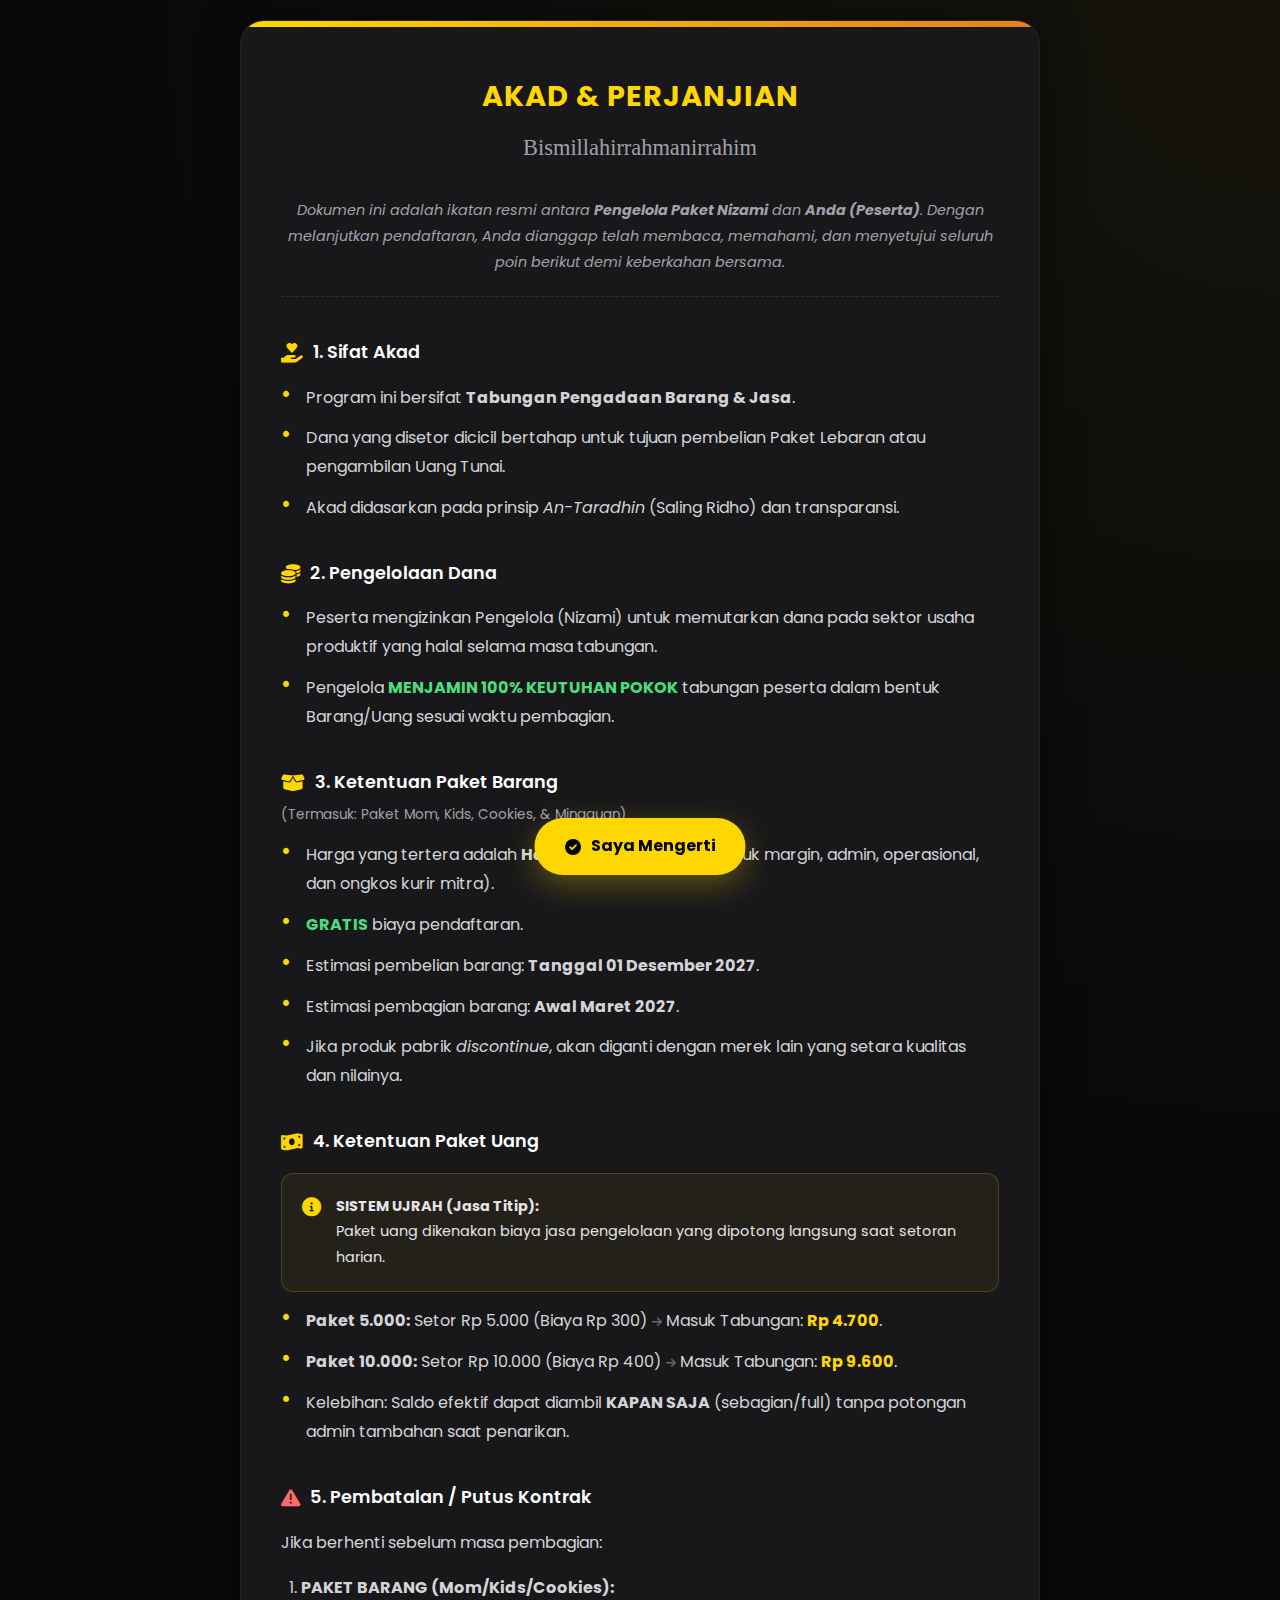
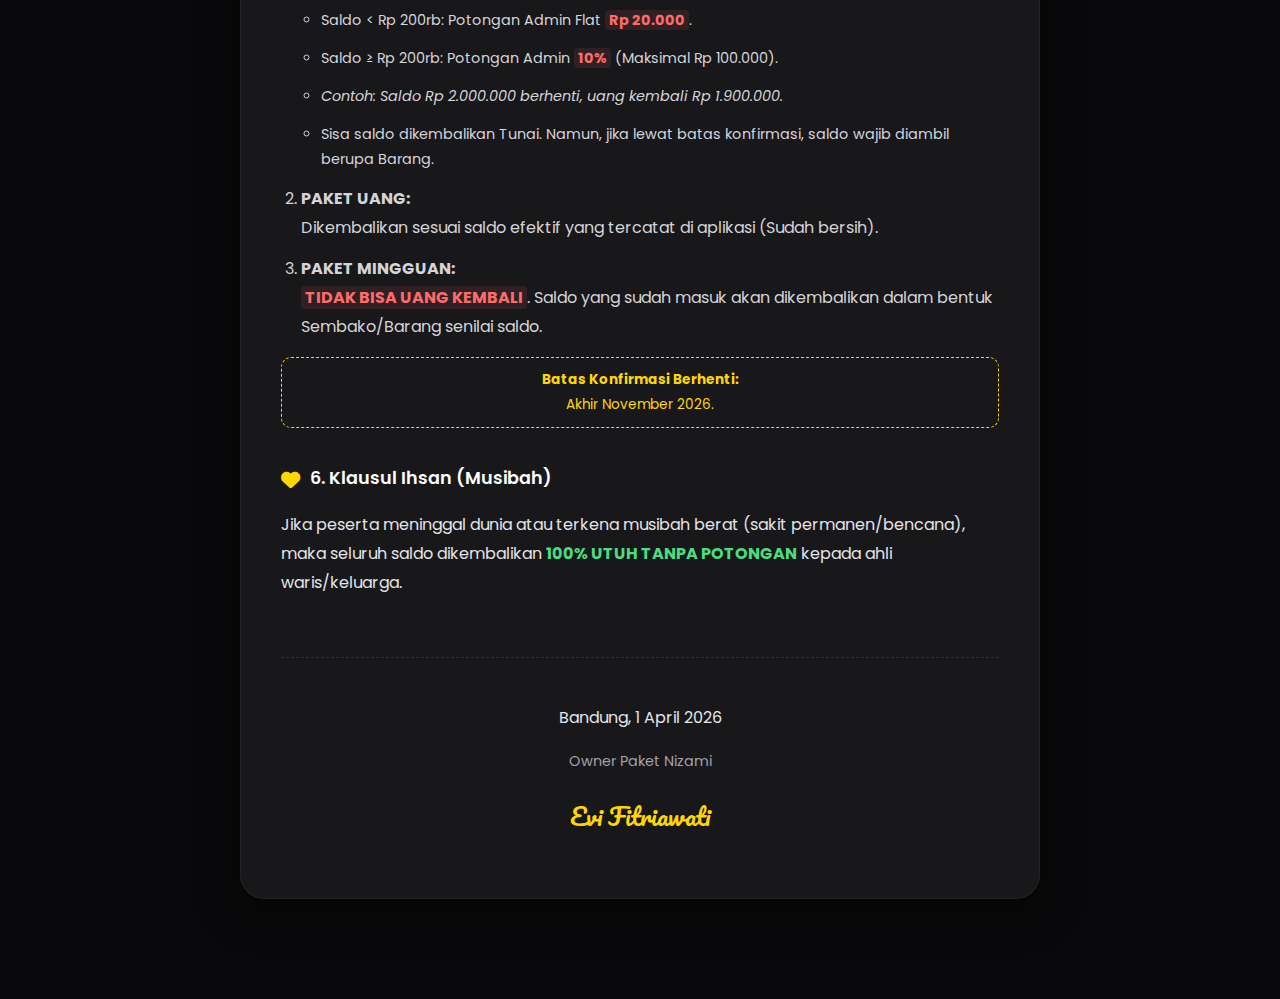
<file: PAKET NIZAMI VERSI AI/akad.html>
<!DOCTYPE html>
<html lang="id">
<head>
    <meta charset="UTF-8">
    <meta name="viewport" content="width=device-width, initial-scale=1.0">
    <title>Akad Resmi - NIZAMI 2026</title>
    <link href="https://fonts.googleapis.com/css2?family=Poppins:wght@300;400;500;600;700&family=Pacifico&display=swap" rel="stylesheet">
    <link rel="stylesheet" href="https://cdnjs.cloudflare.com/ajax/libs/font-awesome/6.0.0/css/all.min.css" />
    <style>
        /* === VARIABLES (SAMA DENGAN INDEX) === */
        :root {
            --primary: #ffd700;
            --primary-dim: #b39700;
            --accent: #4ade80;
            --danger: #ff6b6b;
            --bg-dark: #09090b;
            --bg-card: #18181b;
            --text-main: #e4e4e7;
            --text-muted: #a1a1aa;
            --radius-xl: 24px;
            --radius-md: 12px;
        }

        /* === GLOBAL RESET === */
        * { box-sizing: border-box; -webkit-tap-highlight-color: transparent; }
        
        body {
            background-color: var(--bg-dark);
            color: var(--text-main);
            font-family: 'Poppins', sans-serif;
            line-height: 1.8; /* Jarak antar baris lebih lega */
            margin: 0;
            padding: 20px;
            background-image: radial-gradient(circle at top right, rgba(255, 215, 0, 0.05), transparent 40%);
            padding-bottom: 100px; /* Space untuk tombol kembali */
        }

        /* === CONTAINER KARTU === */
        .akad-container {
            background: var(--bg-card);
            max-width: 800px;
            margin: 0 auto;
            padding: 40px;
            border-radius: var(--radius-xl);
            border: 1px solid rgba(255,255,255,0.05);
            box-shadow: 0 10px 40px rgba(0,0,0,0.5);
            position: relative;
            overflow: hidden;
        }

        /* Hiasan Atas (Garis Emas) */
        .akad-container::before {
            content: ''; position: absolute; top: 0; left: 0; width: 100%; height: 6px;
            background: linear-gradient(90deg, var(--primary), #e67e22);
        }

        /* === TYPOGRAPHY === */
        h1 {
            text-align: center;
            color: var(--primary);
            margin: 10px 0 5px 0;
            font-size: 1.8rem;
            letter-spacing: 1px;
            text-transform: uppercase;
        }
        
        .bismillah {
            text-align: center;
            font-size: 1.4rem;
            margin-bottom: 30px;
            font-family: 'Amiri', serif; /* Font arab style jika ada, fallback serif */
            color: var(--text-muted);
            font-weight: 300;
        }

        .intro-text {
            text-align: center; 
            font-style: italic; 
            color: var(--text-muted);
            margin-bottom: 40px;
            font-size: 0.9rem;
            border-bottom: 1px dashed rgba(255,255,255,0.1);
            padding-bottom: 20px;
        }

        /* === SECTIONS === */
        h3 {
            display: flex; align-items: center; gap: 10px;
            color: #fff;
            margin-top: 35px;
            margin-bottom: 15px;
            font-size: 1.1rem;
            font-weight: 600;
        }
        h3 i { color: var(--primary); font-size: 1.2rem; }

        ul, ol { padding-left: 20px; margin-top: 0; }
        li { margin-bottom: 12px; color: #d4d4d8; }

        /* Custom Bullet untuk UL */
        ul.custom-list { list-style: none; padding-left: 0; }
        ul.custom-list li {
            position: relative; padding-left: 25px;
        }
        ul.custom-list li::before {
            content: '•'; color: var(--primary); 
            font-size: 1.5rem; line-height: 1;
            position: absolute; left: 0; top: -2px;
        }

        /* === HIGHLIGHTS & BOXES === */
        .highlight-red { color: var(--danger); font-weight: 700; background: rgba(255, 107, 107, 0.1); padding: 0 4px; border-radius: 4px; }
        .highlight-gold { color: var(--primary); font-weight: 700; }
        .highlight-green { color: var(--accent); font-weight: 700; }

        .note-box {
            background: rgba(255, 215, 0, 0.05); /* Emas transparan */
            border: 1px solid rgba(255, 215, 0, 0.2);
            padding: 20px;
            border-radius: var(--radius-md);
            font-size: 0.9rem;
            margin: 15px 0;
            display: flex; gap: 15px; align-items: flex-start;
        }
        .note-box i { color: var(--primary); font-size: 1.2rem; margin-top: 3px; }

        /* === BUTTON KEMBALI (FIXED BOTTOM) === */
        .btn-back-container {
            position: fixed; bottom: 25px; left: 50%; transform: translateX(-50%);
            z-index: 100;
        }
        .btn-back {
            background: var(--primary);
            color: #000;
            padding: 14px 30px;
            border-radius: 50px;
            text-decoration: none;
            box-shadow: 0 10px 30px rgba(255, 215, 0, 0.3);
            font-weight: 700;
            display: flex; align-items: center; gap: 10px;
            transition: transform 0.2s;
        }
        .btn-back:active { transform: scale(0.95); }

        /* === TANDA TANGAN === */
        .signature-box {
            text-align: center; margin-top: 60px; margin-bottom: 20px;
            padding-top: 30px; border-top: 1px dashed rgba(255,255,255,0.1);
        }
        .sign-name { 
            font-family: 'Pacifico', cursive; 
            font-size: 1.5rem; 
            color: var(--primary); 
            margin-top: 20px;
        }

        /* Mobile Adjustments */
        @media (max-width: 600px) {
            .akad-container { padding: 25px 20px; }
            h1 { font-size: 1.5rem; }
            .bismillah { font-size: 1.2rem; }
            body { padding: 15px; padding-bottom: 90px; }
        }
    </style>
</head>
<body>

    <div class="akad-container">
        <h1>Akad & Perjanjian</h1>
        <div class="bismillah">Bismillahirrahmanirrahim</div>
        
        <p class="intro-text">
            Dokumen ini adalah ikatan resmi antara <strong>Pengelola Paket Nizami</strong> dan <strong>Anda (Peserta)</strong>. 
            Dengan melanjutkan pendaftaran, Anda dianggap telah membaca, memahami, dan menyetujui seluruh poin berikut demi keberkahan bersama.
        </p>

        <h3><i class="fas fa-hand-holding-heart"></i> 1. Sifat Akad</h3>
        <ul class="custom-list">
            <li>Program ini bersifat <strong>Tabungan Pengadaan Barang & Jasa</strong>.</li>
            <li>Dana yang disetor dicicil bertahap untuk tujuan pembelian Paket Lebaran atau pengambilan Uang Tunai.</li>
            <li>Akad didasarkan pada prinsip <em>An-Taradhin</em> (Saling Ridho) dan transparansi.</li>
        </ul>

        <h3><i class="fas fa-coins"></i> 2. Pengelolaan Dana</h3>
        <ul class="custom-list">
            <li>Peserta mengizinkan Pengelola (Nizami) untuk memutarkan dana pada sektor usaha produktif yang halal selama masa tabungan.</li>
            <li>Pengelola <span class="highlight-green">MENJAMIN 100% KEUTUHAN POKOK</span> tabungan peserta dalam bentuk Barang/Uang sesuai waktu pembagian.</li>
        </ul>

        <h3><i class="fas fa-box-open"></i> 3. Ketentuan Paket Barang</h3>
        <p style="font-size: 0.85rem; color: var(--text-muted); margin-top:-10px;">(Termasuk: Paket Mom, Kids, Cookies, & Mingguan)</p>
        <ul class="custom-list">
            <li>Harga yang tertera adalah <strong>Harga Final</strong> (Sudah termasuk margin, admin, operasional, dan ongkos kurir mitra).</li>
            <li><span class="highlight-green">GRATIS</span> biaya pendaftaran.</li>
            <li>Estimasi pembelian barang: <strong>Tanggal 01 Desember 2027</strong>.</li>
            <li>Estimasi pembagian barang: <strong>Awal Maret 2027</strong>.</li>
            <li>Jika produk pabrik <em>discontinue</em>, akan diganti dengan merek lain yang setara kualitas dan nilainya.</li>
        </ul>

        <h3><i class="fas fa-money-bill-wave"></i> 4. Ketentuan Paket Uang</h3>
        <div class="note-box">
            <i class="fas fa-info-circle"></i> 
            <div>
                <strong>SISTEM UJRAH (Jasa Titip):</strong><br>
                Paket uang dikenakan biaya jasa pengelolaan yang dipotong langsung saat setoran harian.
            </div>
        </div>
        <ul class="custom-list">
            <li><strong>Paket 5.000:</strong> Setor Rp 5.000 (Biaya Rp 300) <i class="fas fa-arrow-right" style="font-size:0.7rem; color:#666;"></i> Masuk Tabungan: <span class="highlight-gold">Rp 4.700</span>.</li>
            <li><strong>Paket 10.000:</strong> Setor Rp 10.000 (Biaya Rp 400) <i class="fas fa-arrow-right" style="font-size:0.7rem; color:#666;"></i> Masuk Tabungan: <span class="highlight-gold">Rp 9.600</span>.</li>
            <li>Kelebihan: Saldo efektif dapat diambil <strong>KAPAN SAJA</strong> (sebagian/full) tanpa potongan admin tambahan saat penarikan.</li>
        </ul>

        <h3><i class="fas fa-exclamation-triangle" style="color:var(--danger);"></i> 5. Pembatalan / Putus Kontrak</h3>
        <p style="color:#d4d4d8;">Jika berhenti sebelum masa pembagian:</p>
        
        <ol style="color:#d4d4d8;">
            <li><strong>PAKET BARANG (Mom/Kids/Cookies):</strong>
                <ul style="margin-top:5px; font-size:0.9rem; color:var(--text-muted);">
                    <li>Saldo < Rp 200rb: Potongan Admin Flat <span class="highlight-red">Rp 20.000</span>.</li>
                    <li>Saldo ≥ Rp 200rb: Potongan Admin <span class="highlight-red">10%</span> (Maksimal Rp 100.000).</li>
                    <li><em>Contoh: Saldo Rp 2.000.000 berhenti, uang kembali Rp 1.900.000.</em></li>
                    <li>Sisa saldo dikembalikan Tunai. Namun, jika lewat batas konfirmasi, saldo wajib diambil berupa Barang.</li>
                </ul>
            </li>
            <li style="margin-top:10px;"><strong>PAKET UANG:</strong>
                <br>Dikembalikan sesuai saldo efektif yang tercatat di aplikasi (Sudah bersih).
            </li>
            <li style="margin-top:10px;"><strong>PAKET MINGGUAN:</strong>
                <br><span class="highlight-red">TIDAK BISA UANG KEMBALI</span>. Saldo yang sudah masuk akan dikembalikan dalam bentuk Sembako/Barang senilai saldo.
            </li>
        </ol>
        
        <p style="font-size:0.85rem; color:var(--primary); text-align:center; border:1px dashed var(--primary); padding:10px; border-radius:10px; margin-top:15px;">
            <strong>Batas Konfirmasi Berhenti:</strong><br>Akhir November 2026.
        </p>

        <h3><i class="fas fa-heart"></i> 6. Klausul Ihsan (Musibah)</h3>
        <p>
            Jika peserta meninggal dunia atau terkena musibah berat (sakit permanen/bencana), maka seluruh saldo dikembalikan <span class="highlight-green">100% UTUH TANPA POTONGAN</span> kepada ahli waris/keluarga.
        </p>

        <div class="signature-box">
            <p>Bandung, 1 April 2026</p>
            <p style="font-size:0.9rem; color:var(--text-muted);">Owner Paket Nizami</p>
            <div class="sign-name">Evi Fitriawati</div>
        </div>

    </div>

    <div class="btn-back-container">
        <a href="index.html" class="btn-back">
            <i class="fas fa-check-circle"></i> Saya Mengerti
        </a>
    </div>

</body>
</html>
</file>
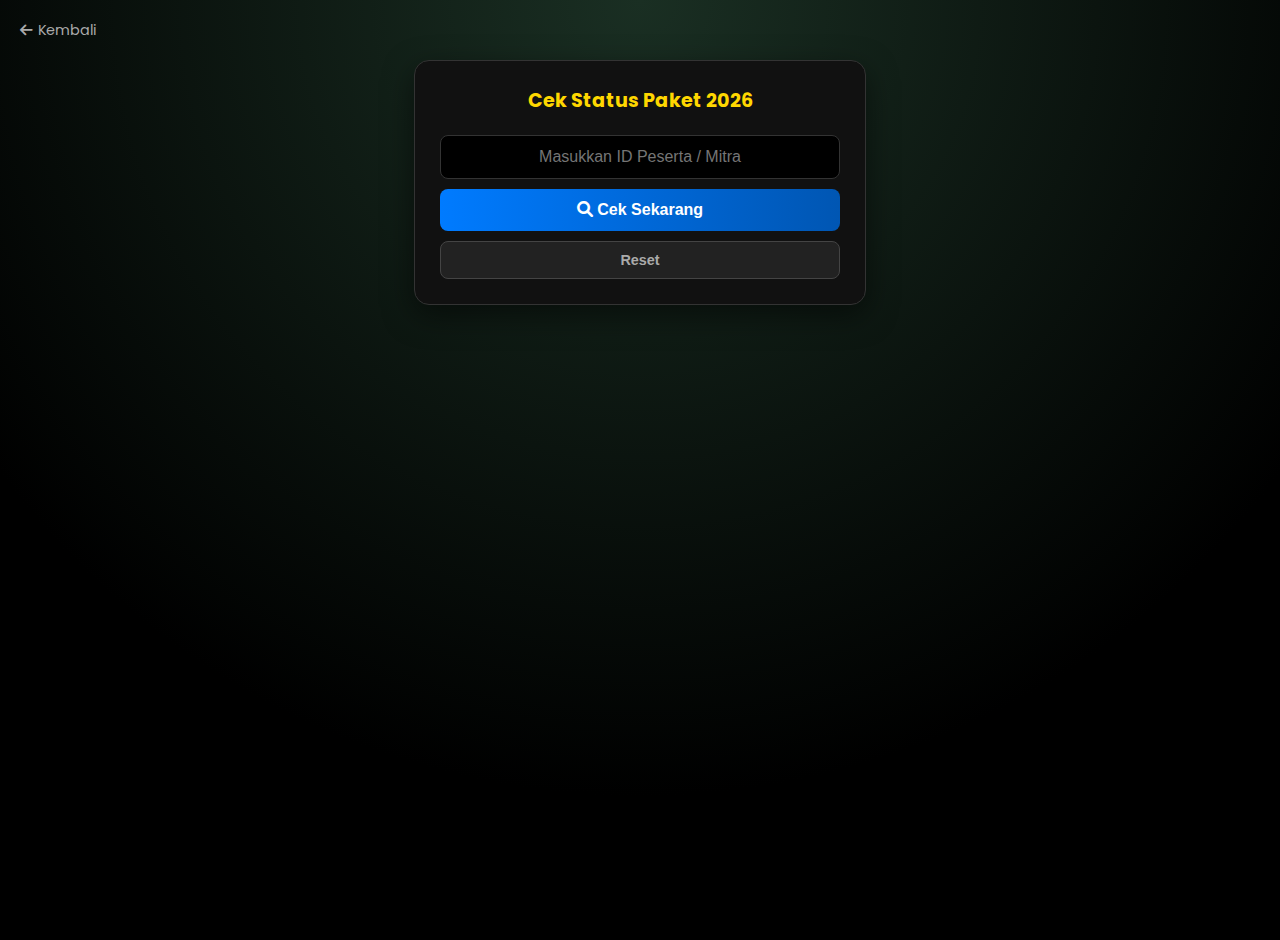
<file: PAKET NIZAMI VERSI AI/cek-status.html>
<!DOCTYPE html>
<html lang="id">
<head>
  <meta charset="UTF-8">
  <meta name="viewport" content="width=device-width, initial-scale=1.0">
  <title>Cek Status Paket - Nizami</title>
  <link href="https://fonts.googleapis.com/css2?family=Poppins:wght@300;400;600;700&display=swap" rel="stylesheet">
  <link rel="stylesheet" href="https://cdnjs.cloudflare.com/ajax/libs/font-awesome/6.0.0/css/all.min.css">
  <style>
    /* === GLOBAL STYLES === */
    body {
      background-color: #050505; color: #fff;
      font-family: 'Poppins', sans-serif;
      display: flex; flex-direction: column; align-items: center;
      min-height: 100vh; margin: 0; padding: 20px;
      background-image: radial-gradient(circle at top, #1a2f23 0%, #000 70%);
    }
    
    .back-menu { position: absolute; top: 20px; left: 20px; color: #aaa; text-decoration: none; font-size: 0.9rem; z-index: 10; display: flex; align-items: center; gap: 5px; }
    .back-menu:hover { color: #fff; }

    /* === SEARCH BOX === */
    .search-container {
      background: #111; padding: 25px; border-radius: 15px;
      width: 100%; max-width: 400px; text-align: center;
      border: 1px solid #333; box-shadow: 0 10px 30px rgba(0,0,0,0.5);
      margin-top: 40px; margin-bottom: 25px;
    }
    .search-container h2 { margin: 0 0 20px; color: #ffd700; font-size: 1.2rem; }
    
    input { width: 100%; padding: 12px; margin-bottom: 10px; border-radius: 8px; border: 1px solid #333; background: #000; color: #fff; text-align: center; font-size: 1rem; box-sizing: border-box; }
    input:focus { border-color: #007bff; outline: none; }

    .btn-search { width: 100%; padding: 12px; border-radius: 8px; border: none; font-weight: bold; cursor: pointer; background: linear-gradient(90deg, #007bff, #0056b3); color: #fff; font-size: 1rem; margin-bottom: 10px; transition: 0.2s; }
    .btn-search:hover { transform: scale(1.02); }
    
    .btn-reset { width: 100%; padding: 10px; border-radius: 8px; border: 1px solid #444; font-weight: bold; cursor: pointer; background: #222; color: #aaa; font-size: 0.9rem; transition: 0.2s; }
    .btn-reset:hover { background: #333; color: #fff; }

    /* === RESULT CARD (PESERTA SINGLE) === */
    .result-card { background: #151515; width: 100%; max-width: 400px; border-radius: 16px; padding: 25px; border: 1px solid #333; display: none; box-sizing: border-box; animation: fadeIn 0.5s; position: relative; box-shadow: 0 8px 32px rgba(0,0,0,0.3); }
    .header-info { display: flex; justify-content: space-between; align-items: center; border-bottom: 1px solid #333; padding-bottom: 15px; margin-bottom: 15px; }
    .badge-blue { background: #007bff; color: #fff; padding: 4px 10px; border-radius: 20px; font-size: 0.75rem; font-weight: bold; text-transform: uppercase; }
    .main-name { font-size: 1.5rem; font-weight: 700; text-align: center; margin: 10px 0; color: #fff; }
    .sub-info { text-align: center; color: #aaa; font-size: 0.85rem; margin-bottom: 20px; }

    /* Progress Bar Box */
    .progress-box { background: #222; border-radius: 10px; padding: 15px; margin-bottom: 20px; border: 1px solid #333; }
    .progress-labels { display: flex; justify-content: space-between; font-size: 0.8rem; color: #ccc; margin-bottom: 8px; }
    .progress-track { background: #444; height: 10px; border-radius: 10px; overflow: hidden; }
    .progress-fill { height: 100%; background: #28a745; width: 0%; transition: width 1s ease-in-out; border-radius: 10px; }
    .progress-text { text-align: right; color: #ff6b6b; font-size: 0.8rem; margin-top: 8px; font-weight: bold; }

    .btn-calendar { width: 100%; padding: 12px; background: linear-gradient(90deg, #073116, #0b5e2a); color: #fff; border: 1px solid #28a745; border-radius: 8px; font-weight: bold; cursor: pointer; display: flex; align-items: center; justify-content: center; gap: 8px; margin-top: 15px; transition: 0.2s; }
    .btn-calendar:hover { background: #0a4f1d; transform: translateY(-2px); }

    /* === RESULT CARD (MITRA LIST) === */
    .mitra-list { max-height: 500px; overflow-y: auto; margin-top: 10px; padding-right: 5px; }
    
    /* Scrollbar Custom */
    .mitra-list::-webkit-scrollbar { width: 5px; }
    .mitra-list::-webkit-scrollbar-thumb { background: #444; border-radius: 10px; }

    .mitra-item { 
      background: #222; padding: 12px; border-radius: 8px; margin-bottom: 10px; 
      border: 1px solid #333; position: relative;
    }
    
    .m-head { display: flex; justify-content: space-between; align-items: center; margin-bottom: 8px; }
    .m-name { font-weight: bold; font-size: 0.95rem; color: #fff; }
    .m-id { font-size: 0.75rem; color: #888; }
    .m-paket { font-size: 0.75rem; color: #007bff; display: block; margin-top: 2px; }

    /* Progress Mini */
    .m-prog-text { display: flex; justify-content: space-between; font-size: 0.75rem; color: #aaa; margin-bottom: 3px; }
    .m-prog-bg { width: 100%; height: 6px; background: #444; border-radius: 10px; overflow: hidden; }
    .m-prog-fill { height: 100%; background: #28a745; border-radius: 10px; }

    /* Action Buttons Mitra */
    .m-actions { display: flex; gap: 8px; margin-top: 10px; }
    .btn-mini { flex: 1; padding: 6px; border-radius: 4px; border: none; font-size: 0.75rem; font-weight: bold; cursor: pointer; display: flex; align-items: center; justify-content: center; gap: 5px; text-decoration: none; }
    .btn-cal-mini { background: #053b15; color: #4ade80; border: 1px solid #0a4f1d; }
    .btn-pay-mini { background: #0d2a4d; color: #4dabf7; border: 1px solid #0056b3; }

    /* === MODAL KALENDER === */
    .modal-overlay { display: none; position: fixed; top: 0; left: 0; width: 100%; height: 100%; background: rgba(0,0,0,0.95); z-index: 1000; justify-content: center; align-items: center; padding: 10px; box-sizing: border-box; overflow-y: auto; }
    .calendar-container { width: 100%; max-width: 400px; margin-top: 20px; }
    .cal-header-card { background: #111; border-radius: 15px; padding: 20px; text-align: center; border: 1px solid #333; margin-bottom: 20px; }
    .btn-back-cal { background: #dc3545; color: white; border: none; padding: 8px 25px; border-radius: 20px; font-size: 0.9rem; cursor: pointer; margin-top: 15px; font-weight: bold; }
    .month-card { background: #1a1a1a; border-radius: 10px; padding: 15px; margin-bottom: 15px; border: 1px solid #333; }
    .month-title { text-align: center; font-weight: bold; color: #48dbfb; margin-bottom: 10px; text-transform: uppercase; letter-spacing: 1px; font-size: 0.9rem; }
    .days-grid { display: grid; grid-template-columns: repeat(7, 1fr); gap: 5px; text-align: center; font-size: 0.8rem; }
    .day-name { color: #888; font-size: 0.7rem; margin-bottom: 5px; }
    .date-box { aspect-ratio: 1; display: flex; align-items: center; justify-content: center; background: #222; border-radius: 4px; color: #555; position: relative; font-size: 0.8rem; }
    .date-box.active { background: #28a745; color: #fff; font-weight: bold; box-shadow: 0 0 8px rgba(40, 167, 69, 0.5); border: 1px solid #28a745; }
    
    @keyframes fadeIn { from { opacity: 0; transform: translateY(10px); } to { opacity: 1; transform: translateY(0); } }
  </style>
</head>
<body>

  <a href="index.html" class="back-menu"><i class="fas fa-arrow-left"></i> Kembali</a>

  <div class="search-container">
    <h2>Cek Status Paket 2026</h2>
    <input type="text" id="inputId" placeholder="Masukkan ID Peserta / Mitra">
    <button class="btn-search" onclick="cekStatus()">
      <i class="fas fa-search"></i> Cek Sekarang
    </button>
    <button class="btn-reset" onclick="location.reload()">Reset</button>
  </div>

  <div id="viewPeserta" class="result-card">
    <div class="header-info">
      <span style="color:#aaa; font-size:0.85rem;" id="pId">#ID</span>
      <span class="badge-blue" id="pPaket">NAMA PAKET</span>
    </div>

    <div class="main-name" id="pNama">NAMA PESERTA</div>
    
    <div class="sub-info">
        Saldo Efektif: <span style="color:#ffd700; font-weight:bold;" id="pSaldo">Rp 0</span>
    </div>

    <div class="progress-box">
      <div class="progress-labels">
        <span>Terkumpul: <b id="pCount" style="color:#fff;">0</b>x</span>
        <span>Target: <b id="pTarget">0</b>x</span>
      </div>
      <div class="progress-track">
        <div class="progress-fill" id="pBar" style="width: 0%;"></div>
      </div>
      <div class="progress-text" id="pKurang">Kurang: 0 lagi</div>
    </div>

    <button class="btn-calendar" onclick="openCalendar()">
      <i class="far fa-calendar-alt"></i> Lihat Kalender Setoran
    </button>
  </div>

  <div id="viewMitra" class="result-card" style="max-width: 450px;">
    <div class="header-info">
      <span style="font-weight:bold; font-size:1.1rem; color:#ffd700;">Data Mitra</span>
      <span class="badge-blue">MITRA AKTIF</span>
    </div>
    <h3 id="mNama" style="text-align:center; margin-top:0;">Nama Mitra</h3>
    <div style="text-align:center; color:#888; font-size:0.9rem; margin-bottom:15px;">
      Total Peserta: <span id="mTotal" style="color:#fff; font-weight:bold;">0</span>
    </div>
    <div class="mitra-list" id="mList">
      </div>
  </div>

  <div id="modalKalender" class="modal-overlay">
    <div class="calendar-container">
      
      <div class="cal-header-card">
        <span class="badge-blue" id="cPaket">PAKET</span>
        <h2 id="cNama" style="margin: 10px 0; color:#fff;">NAMA</h2>
        <div style="color:#888; font-size:0.9rem;" id="cId">ID</div>
        
        <div style="display:flex; justify-content:space-around; margin-top:20px; border-top:1px solid #333; padding-top:15px;">
          <div>
            <div style="font-size:1.5rem; font-weight:bold; color:#28a745;" id="cTerbayar">0</div>
            <div style="font-size:0.7rem; color:#aaa;">Terbayar</div>
          </div>
          <div>
            <div style="font-size:1.5rem; font-weight:bold; color:#fff;" id="cTarget">0</div>
            <div style="font-size:0.7rem; color:#aaa;">Target Hari</div>
          </div>
        </div>

        <button class="btn-back-cal" onclick="closeCalendar()">
          <i class="fas fa-arrow-left"></i> Kembali
        </button>
      </div>

      <div id="calendarArea"></div>

    </div>
  </div>

  <script src="script.js"></script>
  <script>
    let currentTrxDates = []; 

    // --- 1. FITUR BARU: AUTO RUN SAAT KEMBALI ---
    window.addEventListener('load', () => {
      // Cek apakah ada ID di URL? (Misal: cek-status.html?id=MITRA-001)
      const params = new URLSearchParams(window.location.search);
      const savedId = params.get('id');

      if (savedId) {
        document.getElementById('inputId').value = savedId;
        cekStatus(false); // Jalankan pencarian tanpa update URL lagi
      }
    });

    // --- 2. FUNGSI CEK STATUS UTAMA ---
    async function cekStatus(updateUrl = true) {
      const id = document.getElementById('inputId').value.trim();
      if(!id) return alert("Masukkan ID dulu!");

      // SIMPAN ID KE URL (Agar saat di-refresh/kembali, data tidak hilang)
      if (updateUrl) {
        const newUrl = `${window.location.pathname}?id=${id}`;
        window.history.pushState({ path: newUrl }, '', newUrl);
      }

      // Reset UI
      document.getElementById('viewPeserta').style.display = 'none';
      document.getElementById('viewMitra').style.display = 'none';
      
      const btn = document.querySelector('.btn-search');
      const oldText = btn.innerHTML;
      btn.innerHTML = '<i class="fas fa-spinner fa-spin"></i> Mencari...';
      btn.disabled = true;

      // Panggil API Backend
      const data = await fetchData('cekStatusDetail', {id: id});
      
      btn.innerHTML = oldText;
      btn.disabled = false;

      if(!data || data.error) {
        alert("ID Tidak Ditemukan. Periksa kembali penulisan ID.");
        return;
      }

      if(data.type === 'MITRA') {
        renderMitra(data);
      } else {
        renderPeserta(data);
      }
    }

    // --- RENDER PESERTA SINGLE ---
    function renderPeserta(data) {
      document.getElementById('pId').innerText = '#' + data.idPeserta;
      document.getElementById('pPaket').innerText = data.jenisPaket;
      document.getElementById('pNama').innerText = data.nama;
      document.getElementById('pSaldo').innerText = formatRupiah(data.nilaiSetoran);

      currentTrxDates = data.trxDates || [];
      document.getElementById('cId').innerText = data.idPeserta;
      document.getElementById('cNama').innerText = data.nama;
      document.getElementById('cPaket').innerText = data.jenisPaket;

      const terbayar = data.setoranDilakukan || 0;
      const target = data.totalSetoran || 330; 
      const percent = Math.min(100, (terbayar / target) * 100);
      const kurang = target - terbayar;

      document.getElementById('pCount').innerText = terbayar;
      document.getElementById('pTarget').innerText = target;
      document.getElementById('pBar').style.width = percent + '%';
      
      const pKurang = document.getElementById('pKurang');
      if (kurang <= 0) {
          pKurang.innerText = "🎉 LUNAS! ALHAMDULILLAH";
          pKurang.style.color = "#4ade80";
      } else {
          pKurang.innerText = `Kurang: ${kurang}x lagi`;
          pKurang.style.color = "#ff6b6b";
      }
      
      document.getElementById('cTerbayar').innerText = terbayar;
      document.getElementById('cTarget').innerText = target;

      document.getElementById('viewPeserta').style.display = 'block';
    }

    // --- RENDER MITRA LIST ---
    function renderMitra(data) {
      document.getElementById('mNama').innerText = data.nama;
      document.getElementById('mTotal').innerText = data.data.length;
      
      const list = document.getElementById('mList');
      list.innerHTML = '';
      
      if(data.data.length === 0) {
        list.innerHTML = '<div style="text-align:center; padding:20px; color:#666;">Belum ada peserta.</div>';
      } else {
        data.data.forEach(p => {
          let persen = Math.round((p.setoranDilakukan / p.totalSetoran) * 100);
          if (persen > 100) persen = 100;
          let colorClass = p.sisaSetoran <= 0 ? '#4ade80' : '#ffd700';

          // Link Kalender
          const params = `id=${p.idPeserta}&nama=${encodeURIComponent(p.nama)}&paket=${encodeURIComponent(p.jenisPaket)}&jumlah=${p.setoranDilakukan}`;
          const linkKalender = `kalender.html?${params}`;
          
          // Link Setoran WA Admin
          const pesanSetor = `Halo Admin, saya mau setor untuk peserta: ${p.nama} (${p.idPeserta})`;
          const linkSetor = `https://wa.me/628122261036?text=${encodeURIComponent(pesanSetor)}`;

          list.innerHTML += `
            <div class="mitra-item">
              <div class="m-head">
                <div>
                    <div class="m-name">${p.nama}</div>
                    <span class="m-id">#${p.idPeserta}</span>
                    <span class="m-paket">${p.jenisPaket}</span>
                </div>
              </div>
              
              <div class="m-prog-text">
                 <span>${p.setoranDilakukan} / ${p.totalSetoran}</span>
                 <span style="color:${colorClass}">${p.sisaSetoran <= 0 ? 'LUNAS' : p.sisaSetoran + ' lagi'}</span>
              </div>
              <div class="m-prog-bg">
                 <div class="m-prog-fill" style="width:${persen}%; background:${colorClass}"></div>
              </div>

              <div class="m-actions">
                 <a href="${linkKalender}" class="btn-mini btn-cal-mini">
                    <i class="far fa-calendar-alt"></i> Kalender
                 </a>
                 <a href="${linkSetor}" target="_blank" class="btn-mini btn-pay-mini">
                    <i class="fas fa-plus-circle"></i> Tambah Setoran
                 </a>
              </div>
            </div>
          `;
        });
      }
      document.getElementById('viewMitra').style.display = 'block';
    }

    // --- KALENDER LOGIC (MODAL) ---
    function openCalendar() {
      renderCalendarGrid();
      document.getElementById('modalKalender').style.display = 'flex';
    }

    function closeCalendar() {
      document.getElementById('modalKalender').style.display = 'none';
    }

    function renderCalendarGrid() {
      const container = document.getElementById('calendarArea');
      container.innerHTML = '';
      const startYear = 2026;
      const startMonth = 3; 
      const monthsToShow = 12;
      const monthNames = ["Januari", "Februari", "Maret", "April", "Mei", "Juni", "Juli", "Agustus", "September", "Oktober", "November", "Desember"];

      for(let i=0; i<monthsToShow; i++) {
        const d = new Date(startYear, startMonth + i, 1);
        const year = d.getFullYear();
        const monthIndex = d.getMonth();
        const daysInMonth = new Date(year, monthIndex + 1, 0).getDate();
        
        let html = `
          <div class="month-card">
            <div class="month-title">${monthNames[monthIndex]} ${year}</div>
            <div class="days-grid">
              <div class="day-name">Mg</div><div class="day-name">Sn</div><div class="day-name">Sl</div>
              <div class="day-name">Rb</div><div class="day-name">Km</div><div class="day-name">Jm</div><div class="day-name">Sb</div>
        `;

        const firstDay = new Date(year, monthIndex, 1).getDay(); 
        for(let j=0; j<firstDay; j++) html += `<div></div>`;

        for(let day=1; day<=daysInMonth; day++) {
          const isPaid = currentTrxDates.some(ts => {
            const trx = new Date(ts);
            return trx.getDate() === day && trx.getMonth() === monthIndex && trx.getFullYear() === year;
          });
          const activeClass = isPaid ? 'active' : '';
          html += `<div class="date-box ${activeClass}">${day}</div>`;
        }
        html += `</div></div>`;
        container.innerHTML += html;
      }
    }
  </script>
</body>
</html>
</file>
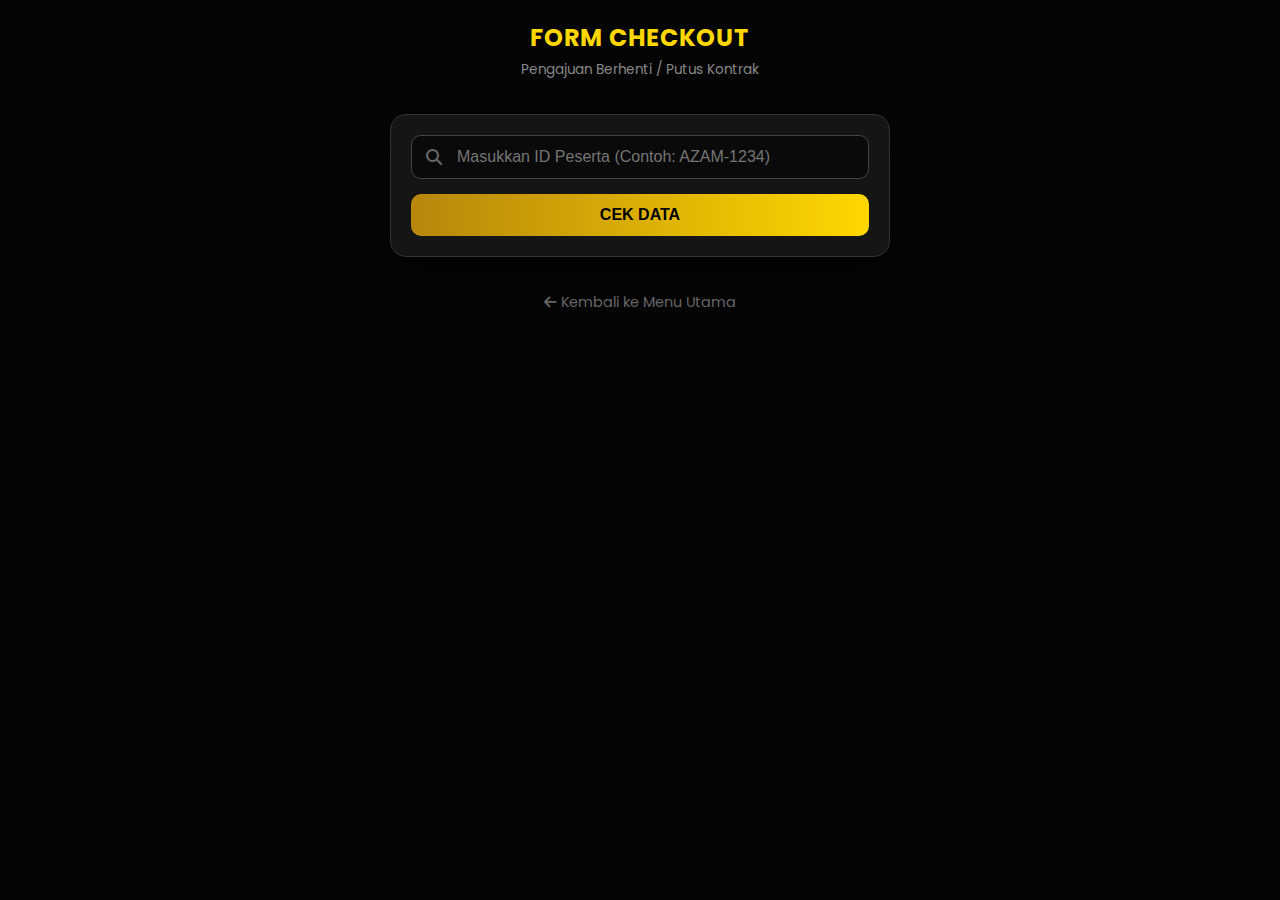
<file: PAKET NIZAMI VERSI AI/checkout.html>
<!DOCTYPE html>
<html lang="id">
<head>
    <meta charset="UTF-8">
    <meta name="viewport" content="width=device-width, initial-scale=1.0">
    <title>Form Checkout / Berhenti - Nizami</title>
    <link href="https://fonts.googleapis.com/css2?family=Poppins:wght@300;400;600;700&display=swap" rel="stylesheet">
    <link rel="stylesheet" href="https://cdnjs.cloudflare.com/ajax/libs/font-awesome/6.4.0/css/all.min.css">
    <style>
        :root { --primary: #FFD700; --bg: #050505; --surface: #151515; --text: #e0e0e0; --danger: #ff4d4d; --success: #4ade80; }
        * { box-sizing: border-box; }
        body { background: var(--bg); color: var(--text); font-family: 'Poppins', sans-serif; margin: 0; padding: 20px; min-height: 100vh; display: flex; flex-direction: column; align-items: center; }
        .hidden { display: none !important; }
        .header { text-align: center; margin-bottom: 20px; width: 100%; max-width: 500px; }
        .header h2 { color: var(--primary); margin: 0; font-size: 1.5rem; text-transform: uppercase; letter-spacing: 1px; }
        .header p { color: #888; font-size: 0.85rem; margin-top: 5px; }
        #autoLoading { display: none; width: 100%; max-width: 500px; text-align: center; padding: 40px; color: #888; }
        .spinner { font-size: 2rem; color: var(--primary); margin-bottom: 15px; animation: spin 1s linear infinite; }
        @keyframes spin { 100% { transform: rotate(360deg); } }
        .card { background: var(--surface); border: 1px solid #333; border-radius: 16px; padding: 20px; width: 100%; max-width: 500px; margin-bottom: 20px; box-shadow: 0 10px 30px rgba(0,0,0,0.5); }
        #searchCard { display: block; } #resultSection { display: none; }
        .input-group { position: relative; margin-bottom: 15px; }
        .input-dark { width: 100%; padding: 12px 15px 12px 45px; background: #0a0a0a; border: 1px solid #444; color: #fff; border-radius: 10px; outline: none; font-size: 1rem; }
        .input-dark:focus { border-color: var(--primary); }
        .input-icon { position: absolute; left: 15px; top: 50%; transform: translateY(-50%); color: #666; }
        .btn-check { width: 100%; background: linear-gradient(90deg, #b8860b, #ffd700); color: #000; font-weight: bold; padding: 12px; border: none; border-radius: 10px; cursor: pointer; transition: 0.2s; font-size: 1rem; }
        .user-info { text-align: center; margin-bottom: 20px; padding-bottom: 15px; border-bottom: 1px dashed #333; }
        .u-name { font-size: 1.3rem; font-weight: bold; color: #fff; margin: 5px 0; }
        .u-meta { font-size: 0.85rem; color: #aaa; background: #222; padding: 4px 12px; border-radius: 20px; display: inline-block; }
        .option-grid { display: grid; grid-template-columns: 1fr 1fr; gap: 10px; margin-bottom: 20px; }
        .opt-btn { background: #222; border: 2px solid #333; color: #888; padding: 15px; border-radius: 12px; cursor: pointer; text-align: center; transition: 0.2s; }
        .opt-btn i { font-size: 1.5rem; margin-bottom: 5px; display: block; }
        .opt-btn.active { border-color: var(--primary); background: rgba(255, 215, 0, 0.1); color: var(--primary); }
        .opt-btn.disabled { opacity: 0.4; cursor: not-allowed; border-color: #333 !important; background: #111 !important; color: #555 !important; }
        .summary-box { background: #0a0a0a; border-radius: 12px; padding: 15px; border: 1px solid #333; margin-bottom: 20px; }
        .sum-row { display: flex; justify-content: space-between; margin-bottom: 10px; font-size: 0.9rem; color: #ccc; }
        .sum-row.total { border-top: 1px solid #333; padding-top: 10px; margin-top: 10px; font-weight: bold; font-size: 1.1rem; color: var(--primary); }
        .text-red { color: var(--danger); }
        .detail-fee { font-size: 0.75rem; color: #888; display: block; text-align: right; font-style: italic; margin-top: 2px;}
        .note-box { font-size: 0.75rem; color: #888; background: rgba(255,255,255,0.03); padding: 10px; border-radius: 8px; margin-bottom: 20px; line-height: 1.4; border-left: 3px solid #555; }
        .btn-submit { width: 100%; background: var(--danger); color: #fff; font-weight: bold; padding: 14px; border: none; border-radius: 12px; cursor: pointer; font-size: 1rem; display: flex; justify-content: center; align-items: center; gap: 10px; }
        .btn-back { margin-top: 15px; color: #666; text-decoration: none; font-size: 0.9rem; display: block; text-align: center; }
        @keyframes slideUp { from { opacity: 0; transform: translateY(20px); } to { opacity: 1; transform: translateY(0); } }
    </style>
</head>
<body>
    <div class="header">
        <h2>Form Checkout</h2>
        <p>Pengajuan Berhenti / Putus Kontrak</p>
    </div>

    <div id="autoLoading">
        <i class="fas fa-circle-notch spinner"></i>
        <p>Sedang mengambil data peserta...</p>
    </div>

    <div class="card" id="searchCard">
        <div class="input-group">
            <i class="fas fa-search input-icon"></i>
            <input type="text" id="inputId" class="input-dark" placeholder="Masukkan ID Peserta (Contoh: AZAM-1234)">
        </div>
        <button onclick="startCheckoutProcess()" class="btn-check" id="btnCek">CEK DATA</button>
    </div>

    <div class="card" id="resultSection">
        <div class="user-info">
            <div class="u-meta" id="uId">ID: -</div>
            <h3 class="u-name" id="uNama">-</h3>
            <div style="color:var(--primary); font-size:0.9rem;" id="uPaket">-</div>
        </div>

        <label style="font-size:0.85rem; color:#aaa; margin-bottom:10px; display:block;">Pilih Metode Pengembalian:</label>
        
        <div class="option-grid">
            <div class="opt-btn" id="optBarang" onclick="setCheckoutMode('barang')">
                <i class="fas fa-box-open"></i>
                <div>Ambil Barang</div>
            </div>
            <div class="opt-btn" id="optUang" onclick="setCheckoutMode('uang')">
                <i class="fas fa-money-bill-wave"></i>
                <div>Ambil Uang</div>
            </div>
        </div>

        <div class="summary-box">
            <div class="sum-row">
                <span id="labelSaldo">Saldo Saat Ini</span>
                <span id="txtSaldo">Rp 0</span>
            </div>
            <div class="sum-row" id="row-pinalti">
                <span id="labelFee">Biaya Admin</span>
                <div style="text-align:right;">
                    <span class="text-red" id="chk-pinalti">Rp 0</span>
                    <span class="detail-fee" id="chk-fee-detail"></span>
                </div>
            </div>
            <div class="sum-row total">
                <span>Total Diterima</span>
                <span id="chk-total">Rp 0</span>
            </div>
        </div>

        <div class="note-box" id="chk-note">
            *Silakan pilih metode di atas untuk melihat rincian biaya.
        </div>

        <button onclick="sendCheckoutWA()" class="btn-submit">
            <i class="fab fa-whatsapp"></i> KIRIM PENGAJUAN
        </button>
    </div>

    <a href="index.html" class="btn-back"><i class="fas fa-arrow-left"></i> Kembali ke Menu Utama</a>

    <script src="script.js"></script> 
    
    <script>
        let checkoutUser = null;
        let checkoutMode = ''; 

        // === 1. LOGIKA STARTUP ===
        document.addEventListener("DOMContentLoaded", () => {
            const params = new URLSearchParams(window.location.search);
            let urlID = params.get('id');
            if(urlID && urlID !== 'undefined' && urlID !== 'null') {
                urlID = urlID.trim().toUpperCase(); 
                document.getElementById('inputId').value = urlID;
                toggleView('loading');
                startCheckoutProcess(true);
            } else {
                toggleView('search');
            }
        });

        // === 2. PENGATUR TAMPILAN ===
        function toggleView(viewName) {
            const loading = document.getElementById('autoLoading');
            const search = document.getElementById('searchCard');
            const result = document.getElementById('resultSection');

            loading.style.display = 'none';
            search.style.display = 'none';
            result.style.display = 'none';

            if(viewName === 'loading') loading.style.display = 'block';
            else if(viewName === 'search') search.style.display = 'block';
            else if(viewName === 'result') {
                result.style.display = 'block';
                result.style.animation = 'slideUp 0.4s ease';
            }
        }

        // === 3. PROSES AMBIL DATA ===
        async function startCheckoutProcess(isAuto = false) {
            const id = document.getElementById('inputId').value.trim().toUpperCase();
            if(!id) {
                if(!isAuto) alert("Masukkan ID Peserta!");
                toggleView('search');
                return;
            }

            const btn = document.getElementById('btnCek');
            if(!isAuto) { btn.innerHTML = '<i class="fas fa-spinner fa-spin"></i> Loading...'; btn.disabled = true; }

            try {
                const data = await fetchData('cekStatusDetail', {id: id});
                if(!isAuto) { btn.innerHTML = 'CEK DATA'; btn.disabled = false; }

                if(!data || data.error) {
                    if(isAuto) alert("Gagal memuat data ID: " + id);
                    else alert("Data peserta tidak ditemukan!");
                    toggleView('search'); 
                    return;
                }

                // SIMPAN DATA
                checkoutUser = {
                    id: data.id,
                    nama: data.nama,
                    paket: data.paket || "",
                    saldo: Number(data.saldo) || 0,
                    count: Number(data.tercapai) || 0 // JUMLAH SETORAN DARI DATABASE (99x)
                };
                renderCheckoutUI();

            } catch (e) {
                console.error(e);
                alert("Terjadi kesalahan koneksi.");
                toggleView('search');
            }
        }

        // === 4. RENDER HASIL & LOGIKA PENGUNCIAN ===
        function renderCheckoutUI() {
            toggleView('result'); 

            document.getElementById('uNama').innerText = checkoutUser.nama;
            document.getElementById('uId').innerText = "#" + checkoutUser.id;
            document.getElementById('uPaket').innerText = checkoutUser.paket;
            
            resetCheckoutOptions();

            const pkt = checkoutUser.paket.toLowerCase();
            const btnBarang = document.getElementById('optBarang');
            const btnUang = document.getElementById('optUang');

            // SKENARIO 1: PAKET MINGGUAN (WAJIB BARANG)
            if(pkt.includes('mingguan')) {
                btnUang.classList.add('disabled');
                btnUang.onclick = () => alert("Sesuai Akad: Paket Mingguan TIDAK BISA diuangkan.");
                setCheckoutMode('barang'); 
            } 
            // SKENARIO 2: PAKET UANG (WAJIB UANG)
            else if(pkt.includes('uang')) {
                btnBarang.classList.add('disabled');
                btnBarang.onclick = () => alert("Sesuai Akad: Paket Uang hanya bisa diambil Tunai.");
                setCheckoutMode('uang');
            } 
            // SKENARIO 3: PAKET LAIN (BEBAS)
            else {
                setCheckoutMode('barang'); 
            }
        }

        function resetCheckoutOptions() {
            document.querySelectorAll('.opt-btn').forEach(b => b.classList.remove('active', 'disabled'));
            document.getElementById('optBarang').onclick = () => setCheckoutMode('barang');
            document.getElementById('optUang').onclick = () => setCheckoutMode('uang'); 
        }

        function setCheckoutMode(mode) {
            checkoutMode = mode;
            document.querySelectorAll('.opt-btn').forEach(b => {
                if(!b.classList.contains('disabled')) b.classList.remove('active');
            });
            if(mode === 'barang') document.getElementById('optBarang').classList.add('active');
            if(mode === 'uang') document.getElementById('optUang').classList.add('active');

            calculateCheckoutFee(mode);
        }

        // === 5. HITUNG BIAYA (LOGIKA DIPERBAIKI: PAKAI COUNT DATABASE) ===
        function calculateCheckoutFee(type) {
            const rowFee = document.getElementById('row-pinalti');
            const elFeeVal = document.getElementById('chk-pinalti'); 
            const elFeeDet = document.getElementById('chk-fee-detail'); 
            const note = document.getElementById('chk-note');
            const lblSaldo = document.getElementById('labelSaldo');
            const lblFee = document.getElementById('labelFee');

            let saldoNet = checkoutUser.saldo; // Saldo DB (Sudah Bersih)
            const count = checkoutUser.count;  // Jumlah Hari dari DB (99x)
            const pkt = checkoutUser.paket.toLowerCase();
            
            let biayaAdmin = 0;
            let saldoGross = 0;
            let pesanNota = "";
            let detailText = "";
            
            // --- SKENARIO PAKET UANG ---
            if(pkt.includes('uang')) {
                lblSaldo.innerText = "Total Setoran (Kotor)";
                lblFee.innerText = "Potongan Jasa Pengelolaan";
                
                // 1. Tentukan Nominal Paket & Fee Harian
                let nominalPaket = 0;
                let dailyFee = 0;

                // Deteksi Nominal dari Nama Paket
                if (pkt.includes('5.000') || pkt.includes('5000')) { nominalPaket = 5000; dailyFee = 300; }
                else if (pkt.includes('10.000') || pkt.includes('10000')) { nominalPaket = 10000; dailyFee = 400; }
                else if (pkt.includes('15.000') || pkt.includes('15000')) { nominalPaket = 15000; dailyFee = 500; }
                else if (pkt.includes('20.000') || pkt.includes('20000')) { nominalPaket = 20000; dailyFee = 600; }
                else if (pkt.includes('25.000') || pkt.includes('25000')) { nominalPaket = 25000; dailyFee = 700; } 
                else if (pkt.includes('50.000') || pkt.includes('50000')) { nominalPaket = 50000; dailyFee = 1000; }
                else { nominalPaket = 10000; dailyFee = 400; } // Default

                // 2. PERBAIKAN: Gunakan data COUNT dari database langsung!
                const totalDays = count; // Ini pasti 99 jika di DB 99

                // 3. Hitung Display
                saldoGross = totalDays * nominalPaket; // 99 x 10.000 = 990.000
                biayaAdmin = totalDays * dailyFee;     // 99 x 400 = 39.600
                
                detailText = `(${totalDays} hari x Rp ${dailyFee})`;
                pesanNota = `*Paket Uang dikenakan biaya jasa pengelolaan Rp ${dailyFee}/hari.`;
            }
            
            // --- SKENARIO LAIN ---
            else {
                lblSaldo.innerText = "Saldo Saat Ini";
                lblFee.innerText = "Biaya Admin";
                saldoGross = saldoNet; 
                
                if(pkt.includes('mingguan')) {
                    biayaAdmin = 0;
                    pesanNota = "*Paket Mingguan dikembalikan dalam bentuk Sembako senilai saldo penuh.";
                } else {
                    if(saldoNet < 200000) {
                        biayaAdmin = 20000;
                        detailText = "(Biaya Tutup Flat)";
                        pesanNota = "*Saldo < 200rb: Biaya tutup akun flat Rp 20.000.";
                    } else {
                        let hitungPersen = saldoNet * 0.10;
                        biayaAdmin = (hitungPersen > 100000) ? 100000 : hitungPersen;
                        detailText = "(10% dari Saldo)";
                        pesanNota = "*Saldo ≥ 200rb: Biaya admin 10% (Max Rp 100rb).";
                    }
                }
            }

            // Hitung Total Terima
            const totalTerima = Math.max(0, saldoGross - biayaAdmin);
            
            // Render Angka
            document.getElementById('txtSaldo').innerText = formatMoney(saldoGross);
            elFeeDet.innerText = detailText;
            
            if(biayaAdmin > 0) {
                elFeeVal.innerText = '- ' + formatMoney(biayaAdmin);
                elFeeVal.style.color = '#ff6b6b';
                rowFee.style.display = 'flex';
            } else {
                elFeeVal.innerText = 'Rp 0';
                elFeeVal.style.color = '#888';
                elFeeDet.innerText = '';
            }

            document.getElementById('chk-total').innerText = formatMoney(totalTerima);
            note.innerText = pesanNota;
        }

        // === 6. KIRIM WA ===
        function sendCheckoutWA() {
            if(!checkoutUser) return;
            const metode = checkoutMode === 'barang' ? 'AMBIL BARANG' : 'REFUND UANG';
            const saldoTxt = document.getElementById('txtSaldo').innerText;
            const adminTxt = document.getElementById('chk-pinalti').innerText;
            const detailTxt = document.getElementById('chk-fee-detail').innerText;
            const totalTxt = document.getElementById('chk-total').innerText;

            const msg = `Halo Admin, saya ingin mengajukan *BERHENTI / CHECKOUT*.\n\n` +
                        `👤 Nama: ${checkoutUser.nama}\n` +
                        `🆔 ID: ${checkoutUser.id}\n` +
                        `📦 Paket: ${checkoutUser.paket}\n` +
                        `--------------------------\n` +
                        `💰 Saldo Kotor: ${saldoTxt}\n` +
                        `🛑 Potongan: ${adminTxt} ${detailTxt}\n` +
                        `💵 *Total Diterima: ${totalTxt}*\n` +
                        `--------------------------\n` +
                        `Metode: ${metode}\n\n` +
                        `Mohon diproses sesuai Akad. Terima kasih.`;

            window.open(`https://wa.me/628122261036?text=${encodeURIComponent(msg)}`, '_blank');
        }

        function formatMoney(angka) {
            return new Intl.NumberFormat('id-ID', { style: 'currency', currency: 'IDR', minimumFractionDigits: 0 }).format(angka);
        }
    </script>
</body>
</html>
</file>
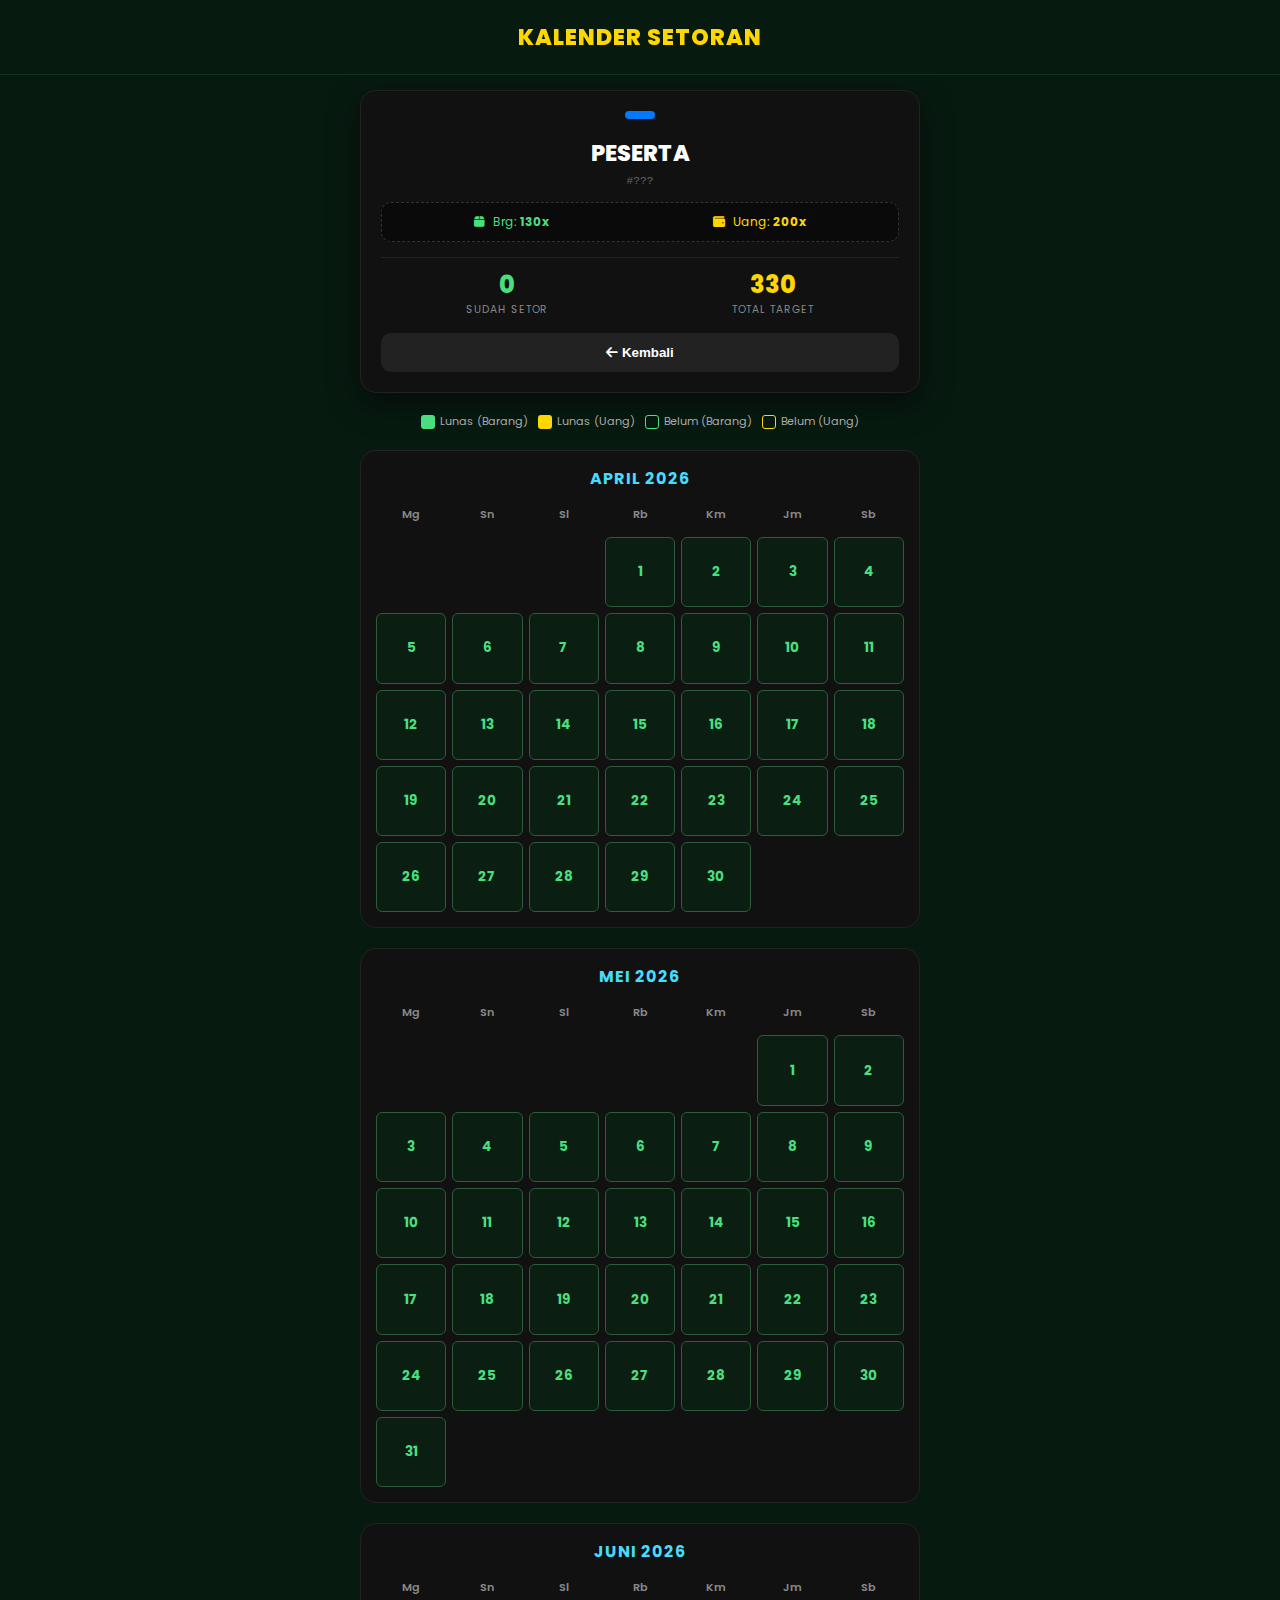
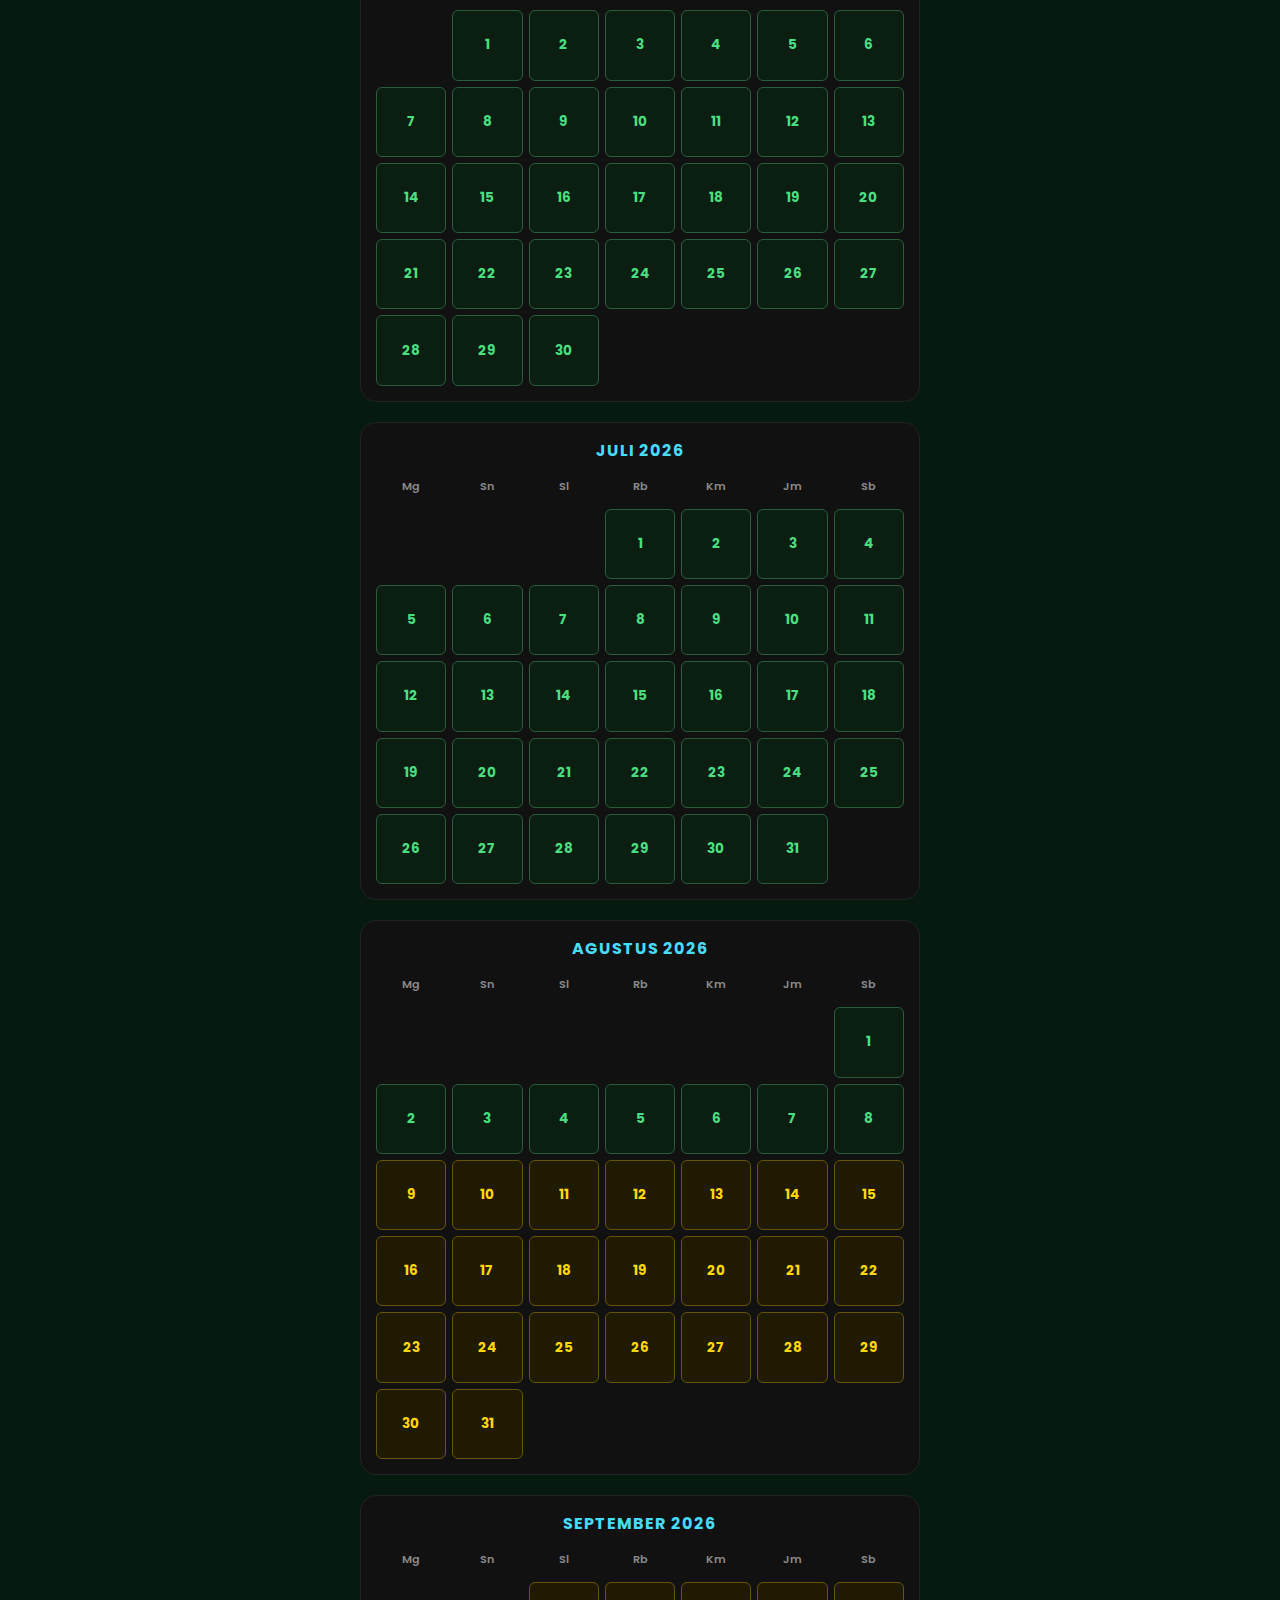
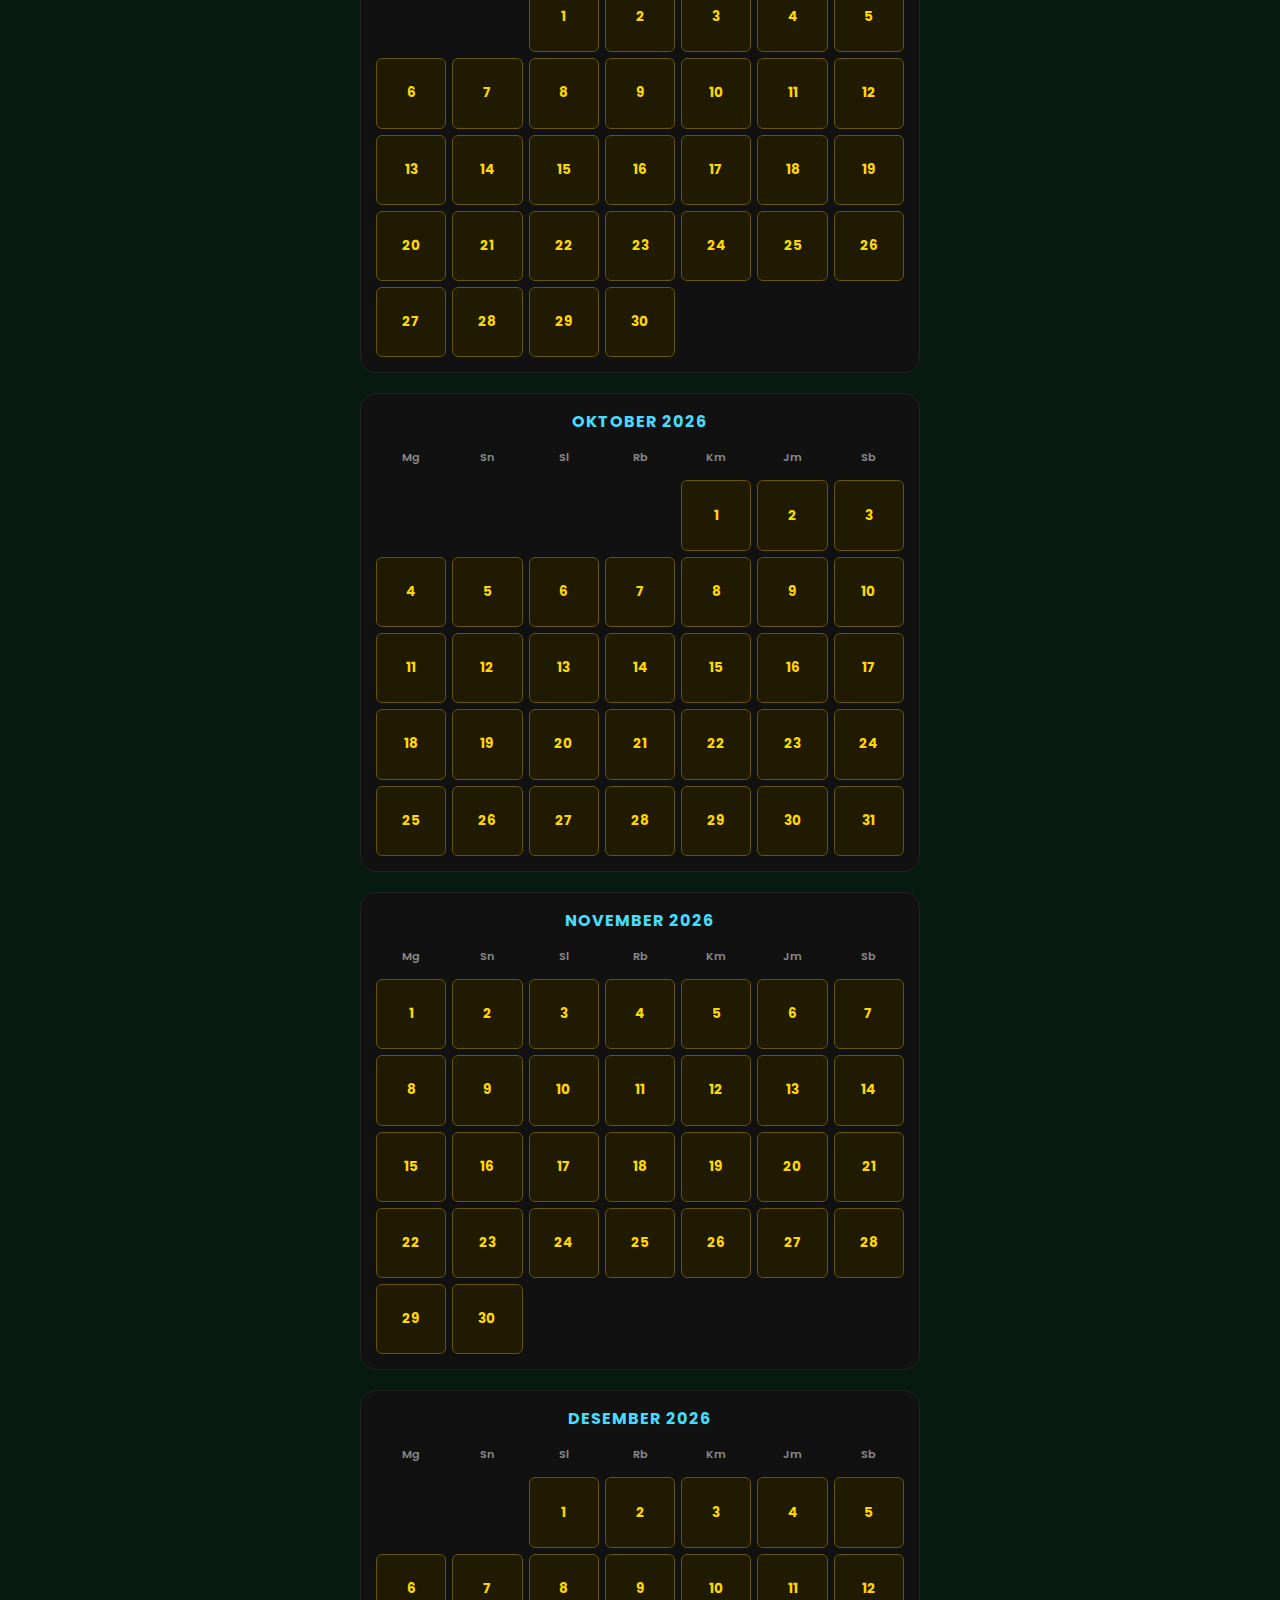
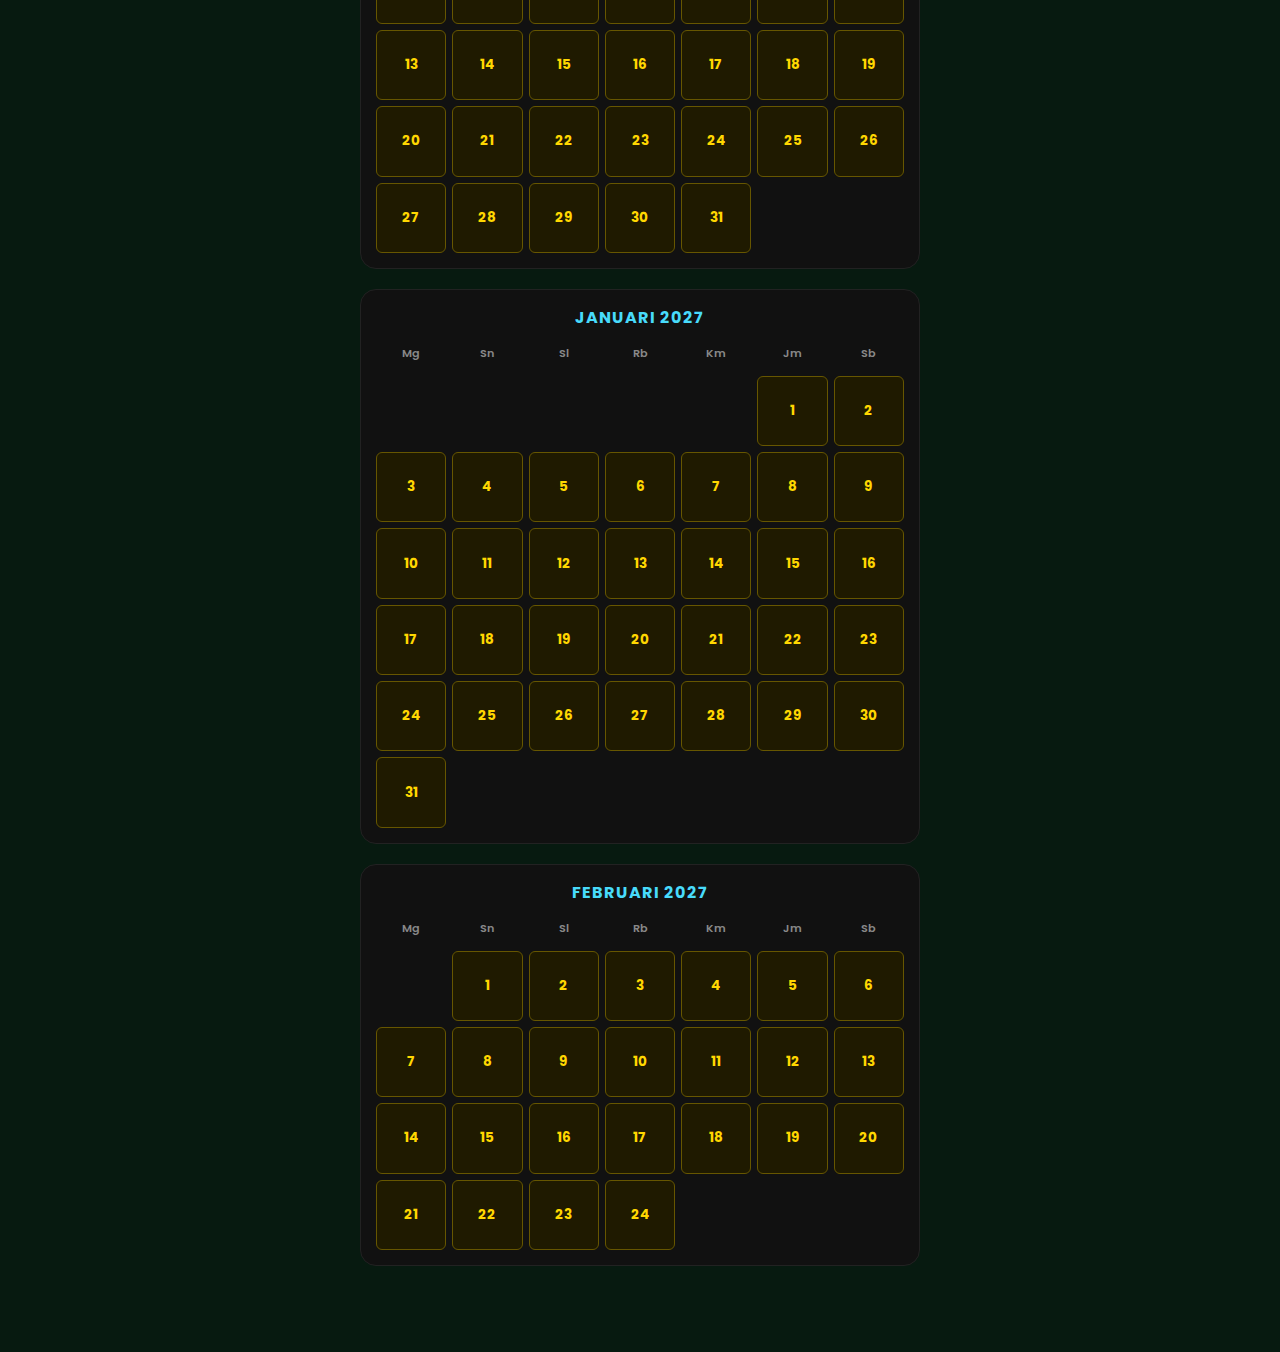
<file: PAKET NIZAMI VERSI AI/kalender.html>
<!doctype html>
<html lang="id">
  <head>
    <meta charset="UTF-8" />
    <meta
      name="viewport"
      content="width=device-width, initial-scale=1.0, maximum-scale=1.0, user-scalable=no"
    />
    <title>Kalender Setoran - Nizami</title>
    <link
      href="https://fonts.googleapis.com/css2?family=Poppins:wght@300;400;600;700;800&display=swap"
      rel="stylesheet"
    />
    <link
      rel="stylesheet"
      href="https://cdnjs.cloudflare.com/ajax/libs/font-awesome/6.0.0/css/all.min.css"
    />
    <style>
      /* === SETUP DASAR === */
      * {
        box-sizing: border-box;
      }
      body {
        background-color: #071a10;
        color: #fff;
        font-family: "Poppins", sans-serif;
        margin: 0;
        padding-bottom: 50px;
      }

      header {
        padding: 20px;
        text-align: center;
        position: sticky;
        top: 0;
        z-index: 50;
        background: rgba(7, 26, 16, 0.95);
        backdrop-filter: blur(10px);
        border-bottom: 1px solid #113320;
      }
      .title {
        color: #ffd700;
        margin: 0;
        font-size: 1.4rem;
        font-weight: 800;
        letter-spacing: 1px;
        text-transform: uppercase;
      }

      .container {
        padding: 15px 20px;
        max-width: 600px;
        margin: 0 auto;
      }

      /* === HEADER INFO PESERTA === */
      .info-card {
        background: #111;
        border-radius: 16px;
        padding: 20px;
        text-align: center;
        border: 1px solid #222;
        box-shadow: 0 10px 30px rgba(0, 0, 0, 0.5);
        margin-bottom: 20px;
      }
      .badge-paket {
        display: inline-block;
        background: #007bff;
        color: #fff;
        padding: 4px 15px;
        border-radius: 20px;
        font-size: 0.75rem;
        font-weight: bold;
        margin-bottom: 10px;
      }
      .info-name {
        font-size: 1.4rem;
        font-weight: 800;
        margin: 0 0 5px 0;
        text-transform: uppercase;
      }

      .stats-grid {
        display: grid;
        grid-template-columns: 1fr 1fr;
        gap: 15px;
        margin-top: 15px;
        border-top: 1px solid #222;
        padding-top: 15px;
      }
      .stat-box {
        display: flex;
        flex-direction: column;
      }
      .stat-val {
        font-size: 1.5rem;
        font-weight: 800;
        line-height: 1;
      }
      .stat-val.green {
        color: #4ade80;
      }
      .stat-val.gold {
        color: #ffd700;
      }
      .stat-label {
        font-size: 0.65rem;
        color: #888;
        margin-top: 5px;
        text-transform: uppercase;
        letter-spacing: 1px;
      }

      /* Rincian Target (Barang & Uang) */
      .target-detail-box {
        background: #0a0a0a;
        border: 1px dashed #333;
        border-radius: 10px;
        padding: 10px;
        margin-top: 15px;
        display: flex;
        justify-content: space-around;
        font-size: 0.75rem;
      }
      .td-item i {
        margin-right: 5px;
      }

      .btn-back {
        width: 100%;
        padding: 12px;
        background: #222;
        color: #fff;
        border: none;
        border-radius: 10px;
        font-weight: bold;
        margin-top: 15px;
        cursor: pointer;
        transition: 0.2s;
      }
      .btn-back:active {
        background: #333;
      }

      /* === LEGEND WARNA KALENDER === */
      .legend-box {
        display: flex;
        flex-wrap: wrap;
        justify-content: center;
        gap: 10px;
        margin-bottom: 20px;
        font-size: 0.7rem;
        color: #aaa;
      }
      .lg-item {
        display: flex;
        align-items: center;
        gap: 5px;
      }
      .lg-box {
        width: 14px;
        height: 14px;
        border-radius: 3px;
      }
      .lg-b-done {
        background: #4ade80;
      }
      .lg-u-done {
        background: #ffd700;
      }
      .lg-b-pend {
        border: 1px solid #4ade80;
      }
      .lg-u-pend {
        border: 1px solid #ffd700;
      }

      /* === CALENDAR GRID === */
      .month-card {
        background: #111;
        border-radius: 16px;
        padding: 15px;
        border: 1px solid #222;
        margin-bottom: 20px;
      }
      .month-title {
        text-align: center;
        color: #48dbfb;
        font-weight: bold;
        margin-bottom: 15px;
        font-size: 1rem;
        letter-spacing: 1px;
        text-transform: uppercase;
      }

      /* Grid Harian */
      .cal-grid {
        display: grid;
        grid-template-columns: repeat(7, 1fr);
        gap: 6px;
      }
      .cal-head {
        text-align: center;
        font-size: 0.7rem;
        color: #888;
        font-weight: 600;
        padding-bottom: 8px;
      }
      .cal-cell {
        aspect-ratio: 1/1;
        display: flex;
        align-items: center;
        justify-content: center;
        font-size: 0.85rem;
        font-weight: bold;
        border-radius: 6px;
      }
      .cal-cell.empty {
        background: transparent;
      }

      /* Grid Mingguan Khusus */
      .cal-grid-weekly {
        display: grid;
        grid-template-columns: repeat(4, 1fr);
        gap: 10px;
      }
      .weekly-cell {
        display: flex;
        flex-direction: column;
        align-items: center;
        justify-content: center;
        padding: 10px 5px;
        border-radius: 8px;
        text-align: center;
      }
      .w-tgl {
        font-size: 0.65rem;
        opacity: 0.8;
        font-weight: normal;
        margin-bottom: 4px;
      }
      .w-mg {
        font-size: 0.95rem;
        font-weight: bold;
      }

      /* Warna Status Setoran (Bisa Dipakai di Harian maupun Mingguan) */
      .done-barang {
        background: #4ade80;
        color: #000;
        box-shadow: 0 0 8px rgba(74, 222, 128, 0.4);
      }
      .done-uang {
        background: #ffd700;
        color: #000;
        box-shadow: 0 0 8px rgba(255, 215, 0, 0.4);
      }
      .pend-barang {
        border: 1px solid #2b5c3b;
        color: #4ade80;
        background: #0a1f12;
      }
      .pend-uang {
        border: 1px solid #665600;
        color: #ffd700;
        background: #1f1a00;
      }

      .loader {
        text-align: center;
        padding: 50px;
        color: #ffd700;
      }
    </style>
  </head>
  <body>
    <header>
      <h1 class="title">Kalender Setoran</h1>
    </header>

    <div class="container" id="main-content">
      <div class="loader">
        <i class="fas fa-spinner fa-spin fa-2x"></i>
        <p style="font-size: 0.8rem; margin-top: 10px; color: #aaa">
          Memuat kalender...
        </p>
      </div>
    </div>

    <script>
      // MASUKKAN URL API ANDA DI SINI
      const URL_API =
        "https://script.google.com/macros/s/AKfycby0Y_PGrKsuLW9rThT0dBibLpk5eKLgoyV43a0nA6xYe52fXW0zpnY6WPtpp0jiQUW_jA/exec";

      // Ambil Parameter dari URL
      const urlParams = new URLSearchParams(window.location.search);
      const paramId = urlParams.get("id") || "???";
      const paramNama = urlParams.get("nama") || "Peserta";
      const paramPaket = urlParams.get("paket") || "";
      const paramJumlah = parseInt(urlParams.get("jumlah")) || 0;

      // Cek apakah ini paket mingguan?
      const isMingguan = paramPaket.toLowerCase().includes("mingguan");

      async function loadData() {
        try {
          const response = await fetch(`${URL_API}?action=getPaket`);
          const dataPaket = await response.json();

          // Cari paket yang sesuai dengan peserta ini
          let detailPaket = dataPaket.find(
            (p) =>
              String(p.nama).trim().toLowerCase() ===
              String(paramPaket).trim().toLowerCase(),
          );

          // Default Fallback
          if (!detailPaket) {
            detailPaket = isMingguan
              ? { target_total: 40, target_barang: 40, target_uang: 0 }
              : { target_total: 330, target_barang: 130, target_uang: 200 };
          }

          renderUI(detailPaket);
        } catch (e) {
          console.error(e);
          alert("Gagal memuat data kalender. Menampilkan mode default.");
          renderUI(
            isMingguan
              ? { target_total: 40, target_barang: 40, target_uang: 0 }
              : { target_total: 330, target_barang: 130, target_uang: 200 },
          );
        }
      }

      function renderUI(paketInfo) {
        let tTotal =
          parseInt(paketInfo.target_total) || (isMingguan ? 40 : 330);
        const tBarang = parseInt(paketInfo.target_barang) || 0;
        const tUang = parseInt(paketInfo.target_uang) || 0;

        let html = `
            <div class="info-card">
                <div class="badge-paket">${paramPaket}</div>
                <h2 class="info-name">${paramNama}</h2>
                <div style="font-size:0.7rem; color:#666; font-family:monospace;">#${paramId}</div>
                
                <div class="target-detail-box">
                    <div class="td-item" style="color:#4ade80;"><i class="fas fa-box"></i> Brg: <b>${tBarang}x</b></div>
                    <div class="td-item" style="color:#ffd700;"><i class="fas fa-wallet"></i> Uang: <b>${tUang}x</b></div>
                </div>

                <div class="stats-grid">
                    <div class="stat-box">
                        <span class="stat-val green">${paramJumlah}</span>
                        <span class="stat-label">Sudah Setor</span>
                    </div>
                    <div class="stat-box">
                        <span class="stat-val gold">${tTotal}</span>
                        <span class="stat-label">Total Target</span>
                    </div>
                </div>
                <button class="btn-back" onclick="window.history.back()"><i class="fas fa-arrow-left"></i> Kembali</button>
            </div>

            <div class="legend-box">
                <div class="lg-item"><div class="lg-box lg-b-done"></div> Lunas (Barang)</div>
                <div class="lg-item"><div class="lg-box lg-u-done"></div> Lunas (Uang)</div>
                <div class="lg-item"><div class="lg-box lg-b-pend"></div> Belum (Barang)</div>
                <div class="lg-item"><div class="lg-box lg-u-pend"></div> Belum (Uang)</div>
            </div>
            
            <div id="calendar-area"></div>
        `;

        document.getElementById("main-content").innerHTML = html;

        // Pilih generator berdasarkan tipe paket
        if (isMingguan) {
          generateWeeklyCalendar(paramJumlah, tBarang, tTotal);
        } else {
          generateDailyCalendar(paramJumlah, tBarang, tTotal);
        }
      }

      // --- 1. GENERATOR KALENDER MINGGUAN (BARU) ---
      function generateWeeklyCalendar(setoranMasuk, targetBarang, totalTarget) {
        let html = "";

        // 1 April 2026 Jam 12 Siang
        let currentDate = new Date(2026, 3, 1, 12, 0, 0);
        let currentMonth = -1;
        let monthHtml = "";

        const namaBulan = [
          "JANUARI",
          "FEBRUARI",
          "MARET",
          "APRIL",
          "MEI",
          "JUNI",
          "JULI",
          "AGUSTUS",
          "SEPTEMBER",
          "OKTOBER",
          "NOVEMBER",
          "DESEMBER",
        ];

        for (let i = 1; i <= totalTarget; i++) {
          // Jika masuk bulan baru
          if (currentDate.getMonth() !== currentMonth) {
            if (currentMonth !== -1) {
              monthHtml += `</div></div>`;
              html += monthHtml;
            }

            currentMonth = currentDate.getMonth();
            let titleBulan = `${namaBulan[currentMonth]} ${currentDate.getFullYear()}`;

            // Header Bulan untuk Mingguan
            monthHtml = `
                    <div class="month-card">
                        <div class="month-title">${titleBulan}</div>
                        <div class="cal-grid-weekly">
                `;
          }

          let isDone = i <= setoranMasuk;
          let isBarang = i <= targetBarang;
          let cellClass = "weekly-cell ";

          if (isDone) cellClass += isBarang ? "done-barang" : "done-uang";
          else cellClass += isBarang ? "pend-barang" : "pend-uang";

          // Format Tanggal: misal "1 Apr"
          let tglStr = `${currentDate.getDate()} ${namaBulan[currentMonth].substring(0, 3)}`;

          // Cetak Kotak Minggu ke-X
          monthHtml += `
                <div class="${cellClass}">
                    <div class="w-tgl">${tglStr}</div>
                    <div class="w-mg">Mg-${i}</div>
                </div>
            `;

          // Maju 7 Hari untuk minggu berikutnya
          currentDate.setDate(currentDate.getDate() + 7);
        }

        if (monthHtml !== "") {
          monthHtml += `</div></div>`;
          html += monthHtml;
        }

        document.getElementById("calendar-area").innerHTML = html;
      }

      // --- 2. GENERATOR KALENDER HARIAN (SAMA SEPERTI SEBELUMNYA) ---
      function generateDailyCalendar(setoranMasuk, targetBarang, totalTarget) {
        let html = "";
        let currentDate = new Date(2026, 3, 1, 12, 0, 0);
        let currentMonth = -1;
        let monthHtml = "";

        const namaBulan = [
          "JANUARI",
          "FEBRUARI",
          "MARET",
          "APRIL",
          "MEI",
          "JUNI",
          "JULI",
          "AGUSTUS",
          "SEPTEMBER",
          "OKTOBER",
          "NOVEMBER",
          "DESEMBER",
        ];
        const hariArr = ["Mg", "Sn", "Sl", "Rb", "Km", "Jm", "Sb"];

        for (let i = 1; i <= totalTarget; i++) {
          if (currentDate.getMonth() !== currentMonth) {
            if (currentMonth !== -1) {
              monthHtml += `</div></div>`;
              html += monthHtml;
            }

            currentMonth = currentDate.getMonth();
            let titleBulan = `${namaBulan[currentMonth]} ${currentDate.getFullYear()}`;

            monthHtml = `
                    <div class="month-card">
                        <div class="month-title">${titleBulan}</div>
                        <div class="cal-grid">
                `;

            hariArr.forEach((d) => {
              monthHtml += `<div class="cal-head">${d}</div>`;
            });

            let firstDayIndex = currentDate.getDay();
            for (let e = 0; e < firstDayIndex; e++) {
              monthHtml += `<div class="cal-cell empty"></div>`;
            }
          }

          let isDone = i <= setoranMasuk;
          let isBarang = i <= targetBarang;
          let cellClass = "cal-cell ";

          if (isDone) cellClass += isBarang ? "done-barang" : "done-uang";
          else cellClass += isBarang ? "pend-barang" : "pend-uang";

          monthHtml += `<div class="${cellClass}">${currentDate.getDate()}</div>`;
          currentDate.setDate(currentDate.getDate() + 1);
        }

        if (monthHtml !== "") {
          monthHtml += `</div></div>`;
          html += monthHtml;
        }

        document.getElementById("calendar-area").innerHTML = html;
      }

      window.onload = loadData;
    </script>
  </body>
</html>
</file>
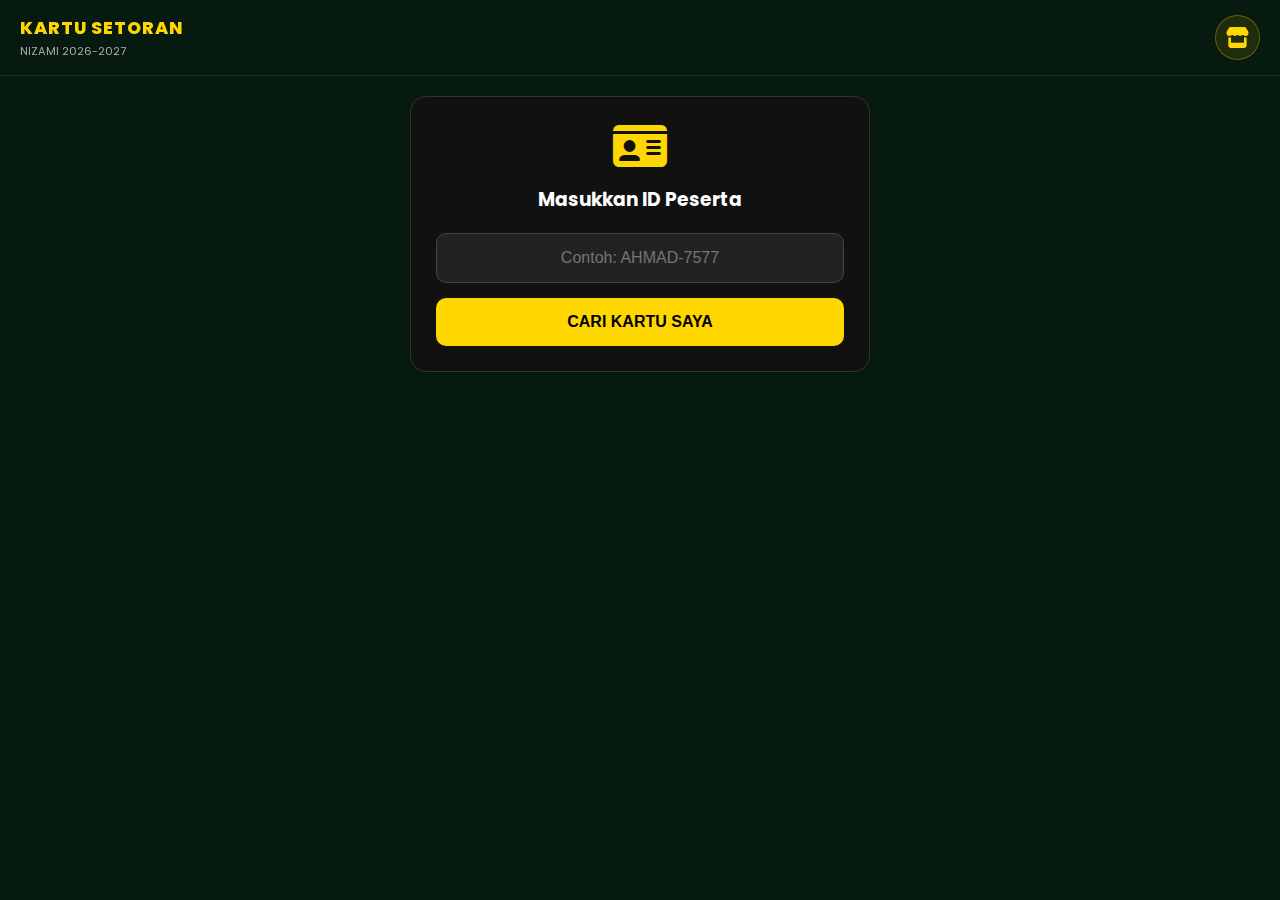
<file: PAKET NIZAMI VERSI AI/kartu-digital.html>
<!doctype html>
<html lang="id">
  <head>
    <meta charset="UTF-8" />
    <meta
      name="viewport"
      content="width=device-width, initial-scale=1.0, maximum-scale=1.0, user-scalable=no"
    />
    <title>Kartu Tabungan Digital - Nizami</title>
    <link
      href="https://fonts.googleapis.com/css2?family=Poppins:wght@300;400;600;700;800&display=swap"
      rel="stylesheet"
    />
    <link
      rel="stylesheet"
      href="https://cdnjs.cloudflare.com/ajax/libs/font-awesome/6.4.0/css/all.min.css"
    />
    <style>
      * {
        box-sizing: border-box;
      }
      body {
        background-color: #071a10;
        color: #fff;
        font-family: "Poppins", sans-serif;
        margin: 0;
        padding-bottom: 90px;
      }

      /* HEADER */
      header {
        padding: 15px 20px;
        position: sticky;
        top: 0;
        z-index: 50;
        background: rgba(7, 26, 16, 0.95);
        backdrop-filter: blur(10px);
        border-bottom: 1px solid #113320;
        display: flex;
        justify-content: space-between;
        align-items: center;
      }
      .header-text {
        display: flex;
        flex-direction: column;
      }
      .title {
        color: #ffd700;
        margin: 0;
        font-size: 1.1rem;
        font-weight: 800;
        letter-spacing: 1px;
        text-transform: uppercase;
      }
      .subtitle {
        font-size: 0.7rem;
        color: #aaa;
        margin-top: 2px;
      }

      .katalog-btn {
        background: rgba(255, 215, 0, 0.1);
        color: #ffd700;
        width: 45px;
        height: 45px;
        border-radius: 50%;
        display: flex;
        align-items: center;
        justify-content: center;
        text-decoration: none;
        font-size: 1.3rem;
        border: 1px solid rgba(255, 215, 0, 0.3);
      }
      .btn-keluar {
        background: rgba(255, 77, 77, 0.1);
        color: #ff4d4d;
        border-color: rgba(255, 77, 77, 0.3);
      }

      .container {
        padding: 20px;
        max-width: 500px;
        margin: 0 auto;
      }

      /* MULTI-PAKET SELECTOR */
      .paket-selector {
        background: #111;
        border: 1px solid #333;
        padding: 15px;
        border-radius: 12px;
        margin-bottom: 20px;
        display: none;
      }
      .ps-label {
        font-size: 0.8rem;
        color: #aaa;
        margin-bottom: 8px;
        display: block;
      }
      .ps-select {
        width: 100%;
        padding: 10px;
        background: #222;
        color: #fff;
        border: 1px solid #444;
        border-radius: 8px;
        font-family: "Poppins";
        font-weight: bold;
        outline: none;
      }

      /* KARTU EMAS NIZAMI */
      .card-container {
        margin-bottom: 20px;
        perspective: 1000px;
      }
      .member-card-box {
        background: linear-gradient(
          135deg,
          #ffd700 0%,
          #fdb931 50%,
          #b8860b 100%
        );
        color: #000;
        padding: 25px;
        border-radius: 20px;
        box-shadow: 0 15px 35px rgba(255, 215, 0, 0.2);
        position: relative;
        overflow: hidden;
        border: 1px solid #ffeda6;
        animation: slideDown 0.5s ease-out;
      }
      .member-card-box::after {
        content: "";
        position: absolute;
        top: 0;
        left: 0;
        right: 0;
        bottom: 0;
        background-image: radial-gradient(
          circle,
          rgba(0, 0, 0, 0.05) 1px,
          transparent 1px
        );
        background-size: 10px 10px;
        pointer-events: none;
      }
      .mc-top {
        display: flex;
        justify-content: space-between;
        align-items: flex-start;
        margin-bottom: 10px;
      }
      .chip-sim {
        width: 45px;
        height: 32px;
        background: linear-gradient(135deg, #ddd, #aaa);
        border-radius: 6px;
        border: 1px solid #888;
        position: relative;
      }
      .chip-sim::before {
        content: "";
        position: absolute;
        top: 50%;
        left: 0;
        right: 0;
        height: 1px;
        background: #888;
      }
      .chip-sim::after {
        content: "";
        position: absolute;
        top: 0;
        bottom: 0;
        left: 33%;
        width: 33%;
        border-left: 1px solid #888;
        border-right: 1px solid #888;
      }

      .mc-label {
        font-size: 0.7rem;
        text-transform: uppercase;
        letter-spacing: 1px;
        opacity: 0.8;
        font-weight: 700;
      }
      .mc-paket {
        background: rgba(0, 0, 0, 0.1);
        padding: 5px 12px;
        border-radius: 20px;
        font-size: 0.85rem;
        font-weight: 800;
        display: inline-block;
        border: 1px solid rgba(0, 0, 0, 0.2);
      }

      .mc-footer {
        display: flex;
        justify-content: space-between;
        align-items: flex-end;
        margin-top: 25px;
      }
      .mc-name {
        font-weight: 800;
        font-size: 1.1rem;
        text-transform: uppercase;
        letter-spacing: 1px;
      }
      .mc-id {
        font-family: monospace;
        font-size: 1rem;
        font-weight: 700;
        opacity: 0.8;
        background: rgba(255, 255, 255, 0.3);
        padding: 3px 8px;
        border-radius: 6px;
      }

      /* INFO KHUSUS DALAM KARTU */
      .info-hybrid {
        margin-top: 15px;
        background: rgba(0, 0, 0, 0.1);
        padding: 12px;
        border-radius: 10px;
        border: 1px solid rgba(0, 0, 0, 0.1);
      }
      .ih-targets {
        display: flex;
        justify-content: space-between;
        font-size: 0.75rem;
        font-weight: 800;
        color: #222;
        margin-bottom: 8px;
        border-bottom: 1px dashed rgba(0, 0, 0, 0.2);
        padding-bottom: 5px;
      }
      .ih-status-pend {
        color: #b82a2a;
        font-weight: 800;
        font-size: 0.8rem;
      }
      .ih-status-done {
        color: #000;
        font-weight: 800;
        font-size: 0.85rem;
        margin-bottom: 5px;
      }
      .info-saldo-only {
        margin-top: 15px;
        background: rgba(0, 0, 0, 0.15);
        padding: 10px;
        border-radius: 10px;
        border: 1px solid rgba(0, 0, 0, 0.1);
      }
      .iso-label {
        font-size: 0.7rem;
        font-weight: 800;
        text-transform: uppercase;
        color: #333;
      }
      .iso-val {
        font-size: 1.6rem;
        font-weight: 900;
        color: #000;
        letter-spacing: -1px;
      }

      .btn-rincian {
        width: 100%;
        background: #1a1a1a;
        color: #ffd700;
        border: 1px solid #333;
        padding: 12px;
        border-radius: 12px;
        font-weight: bold;
        cursor: pointer;
        display: flex;
        justify-content: center;
        align-items: center;
        gap: 8px;
        margin-bottom: 20px;
        transition: 0.2s;
      }
      .btn-rincian:active {
        background: #333;
      }

      .stats-box {
        background: #111;
        border: 1px solid #222;
        border-radius: 15px;
        padding: 15px;
        display: flex;
        justify-content: space-around;
        margin-bottom: 20px;
        text-align: center;
      }
      .sb-item {
        display: flex;
        flex-direction: column;
      }
      .sb-val {
        font-size: 1.4rem;
        font-weight: 800;
        color: #4ade80;
      }
      .sb-label {
        font-size: 0.7rem;
        color: #888;
        text-transform: uppercase;
        margin-top: 4px;
      }

      /* KOTAK INFO PEMBAYARAN MINI */
      .payment-box-mini {
        background: #111;
        border: 1px solid #222;
        border-radius: 10px;
        padding: 12px 15px;
        display: flex;
        justify-content: space-between;
        align-items: center;
        margin-bottom: 25px;
      }
      .pbm-left {
        display: flex;
        flex-direction: column;
      }
      .pbm-bank {
        font-size: 0.7rem;
        color: #aaa;
        text-transform: uppercase;
        font-weight: bold;
      }
      .pbm-rek {
        font-size: 1.1rem;
        font-weight: 900;
        color: #ffd700;
        letter-spacing: 1px;
        font-family: monospace;
      }
      .btn-copy-mini {
        background: #222;
        color: #fff;
        border: 1px solid #444;
        padding: 6px 12px;
        border-radius: 8px;
        font-size: 0.75rem;
        font-weight: bold;
        cursor: pointer;
        transition: 0.2s;
        display: flex;
        align-items: center;
        gap: 5px;
      }
      .btn-copy-mini:active {
        background: #4ade80;
        color: #000;
        border-color: #4ade80;
      }

      /* KALENDER */
      .section-title {
        font-size: 1rem;
        color: #fff;
        margin-bottom: 15px;
        font-weight: bold;
        border-left: 3px solid #ffd700;
        padding-left: 10px;
      }
      .legend-box {
        display: flex;
        flex-wrap: wrap;
        justify-content: center;
        gap: 10px;
        margin-bottom: 20px;
        font-size: 0.7rem;
        color: #aaa;
      }
      .lg-item {
        display: flex;
        align-items: center;
        gap: 5px;
      }
      .lg-box {
        width: 14px;
        height: 14px;
        border-radius: 3px;
      }
      .lg-b-done {
        background: #4ade80;
      }
      .lg-u-done {
        background: #ffd700;
      }
      .lg-b-pend {
        border: 1px solid #4ade80;
      }
      .lg-u-pend {
        border: 1px solid #ffd700;
      }
      .month-card {
        background: #111;
        border-radius: 16px;
        padding: 15px;
        border: 1px solid #222;
        margin-bottom: 20px;
      }
      .month-title {
        text-align: center;
        color: #48dbfb;
        font-weight: bold;
        margin-bottom: 15px;
        font-size: 0.9rem;
        letter-spacing: 1px;
        text-transform: uppercase;
      }
      .cal-grid {
        display: grid;
        grid-template-columns: repeat(7, 1fr);
        gap: 6px;
      }
      .cal-head {
        text-align: center;
        font-size: 0.7rem;
        color: #888;
        font-weight: 600;
        padding-bottom: 8px;
      }
      .cal-cell {
        aspect-ratio: 1/1;
        display: flex;
        align-items: center;
        justify-content: center;
        font-size: 0.85rem;
        font-weight: bold;
        border-radius: 6px;
      }
      .cal-cell.empty {
        background: transparent;
      }
      .cal-grid-weekly {
        display: grid;
        grid-template-columns: repeat(4, 1fr);
        gap: 10px;
      }
      .weekly-cell {
        display: flex;
        flex-direction: column;
        align-items: center;
        justify-content: center;
        padding: 10px 5px;
        border-radius: 8px;
        text-align: center;
      }
      .w-tgl {
        font-size: 0.65rem;
        opacity: 0.8;
        margin-bottom: 4px;
      }
      .w-mg {
        font-size: 0.95rem;
        font-weight: bold;
      }
      .done-barang {
        background: #4ade80;
        color: #000;
        box-shadow: 0 0 8px rgba(74, 222, 128, 0.4);
      }
      .done-uang {
        background: #ffd700;
        color: #000;
        box-shadow: 0 0 8px rgba(255, 215, 0, 0.4);
      }
      .pend-barang {
        border: 1px solid #2b5c3b;
        color: #4ade80;
        background: #0a1f12;
      }
      .pend-uang {
        border: 1px solid #665600;
        color: #ffd700;
        background: #1f1a00;
      }

      /* MODAL UMUM */
      .modal-overlay {
        display: none;
        position: fixed;
        inset: 0;
        background: rgba(0, 0, 0, 0.9);
        z-index: 9999;
        align-items: center;
        justify-content: center;
        padding: 20px;
        backdrop-filter: blur(5px);
      }
      .modal-overlay.show {
        display: flex;
        animation: fadeIn 0.3s;
      }
      .modal-card {
        background: #1e1e1e;
        width: 100%;
        max-width: 400px;
        border-radius: 16px;
        border: 1px solid #444;
        overflow: hidden;
        animation: slideDown 0.3s ease;
      }
      .modal-header {
        background: #111;
        padding: 15px 20px;
        border-bottom: 1px solid #333;
        display: flex;
        justify-content: space-between;
        align-items: center;
      }
      .modal-body {
        padding: 20px;
        max-height: 60vh;
        overflow-y: auto;
        line-height: 1.6;
        color: #ccc;
        font-size: 0.9rem;
      }
      .btn-close {
        background: none;
        border: none;
        color: #aaa;
        font-size: 1.5rem;
        cursor: pointer;
      }

      /* FORM PENCARIAN */
      .search-box {
        background: #111;
        padding: 25px;
        border-radius: 16px;
        border: 1px solid #333;
        text-align: center;
      }
      .s-input {
        width: 100%;
        padding: 15px;
        background: #222;
        border: 1px solid #444;
        color: #fff;
        border-radius: 10px;
        font-size: 1rem;
        text-align: center;
        margin-bottom: 15px;
        outline: none;
      }
      .s-input:focus {
        border-color: #ffd700;
      }
      .s-btn {
        background: #ffd700;
        color: #000;
        width: 100%;
        padding: 15px;
        border: none;
        border-radius: 10px;
        font-weight: bold;
        cursor: pointer;
        font-size: 1rem;
      }

      .loader {
        text-align: center;
        padding: 50px 20px;
        color: #ffd700;
      }

      /* === TOMBOL FLOATING SETOR === */
      .fab-setor {
        position: fixed;
        bottom: 25px;
        right: 20px;
        background: #4ade80;
        color: #000;
        border: none;
        border-radius: 50px;
        padding: 15px 25px;
        font-size: 0.95rem;
        font-weight: bold;
        box-shadow: 0 5px 20px rgba(74, 222, 128, 0.4);
        cursor: pointer;
        z-index: 1000;
        display: none;
        align-items: center;
        gap: 10px;
        transition:
          transform 0.2s,
          box-shadow 0.2s;
        font-family: "Poppins", sans-serif;
      }
      .fab-setor:active {
        transform: scale(0.95);
        box-shadow: 0 2px 10px rgba(74, 222, 128, 0.3);
      }
      .fab-setor i {
        font-size: 1.4rem;
      }

      /* === KALKULATOR SETORAN === */
      .cart-qty-ctrl {
        display: flex;
        align-items: center;
        gap: 10px;
        background: #000;
        padding: 4px;
        border-radius: 50px;
        border: 1px solid #333;
        width: fit-content;
      }
      .cq-btn {
        width: 28px;
        height: 28px;
        background: #222;
        border: none;
        color: #fff;
        border-radius: 50%;
        font-weight: bold;
        font-size: 1.1rem;
        display: flex;
        align-items: center;
        justify-content: center;
        cursor: pointer;
        transition: 0.2s;
      }
      .cq-btn:active {
        background: #ffd700;
        color: #000;
      }
      .cq-val {
        font-size: 0.9rem;
        font-weight: bold;
        width: 25px;
        text-align: center;
      }
      .btn-gold-full {
        width: 100%;
        background: #ffd700;
        color: #000;
        border: none;
        padding: 15px;
        border-radius: 12px;
        font-weight: bold;
        font-size: 1rem;
        cursor: pointer;
        display: flex;
        justify-content: center;
        align-items: center;
        gap: 10px;
        font-family: "Poppins", sans-serif;
      }

      @keyframes slideDown {
        from {
          opacity: 0;
          transform: translateY(-30px);
        }
        to {
          opacity: 1;
          transform: translateY(0);
        }
      }
      @keyframes fadeIn {
        from {
          opacity: 0;
        }
        to {
          opacity: 1;
        }
      }
    </style>
  </head>
  <body>
    <header>
      <div class="header-text">
        <h1 class="title">Kartu Setoran</h1>
        <div class="subtitle">NIZAMI 2026-2027</div>
      </div>

      <div style="display: flex; gap: 10px">
        <a
          href="index.html?view=katalog"
          class="katalog-btn"
          title="Lihat Katalog Promo"
        >
          <i class="fas fa-store"></i>
        </a>
        <a
          href="#"
          onclick="logoutPeserta()"
          class="katalog-btn btn-keluar"
          id="btnLogout"
          style="display: none"
          title="Keluar Akun"
        >
          <i class="fas fa-sign-out-alt"></i>
        </a>
      </div>
    </header>

    <div class="container" id="main-content">
      <div class="loader">
        <i class="fas fa-circle-notch fa-spin fa-3x"></i>
        <p style="font-size: 0.9rem; margin-top: 15px; color: #aaa">
          Menarik data tabungan Anda...
        </p>
      </div>
    </div>

    <button class="fab-setor" id="fabSetor" onclick="bukaModalSetoran()">
      <i class="fab fa-whatsapp"></i> Tambah Setoran
    </button>

    <div id="modalBarang" class="modal-overlay">
      <div class="modal-card">
        <div class="modal-header">
          <h3 style="margin: 0; color: #ffd700; font-size: 1.1rem">
            <i class="fas fa-box-open"></i> Isi Paket Saya
          </h3>
          <button
            class="btn-close"
            onclick="
              document.getElementById('modalBarang').classList.remove('show')
            "
          >
            &times;
          </button>
        </div>
        <div class="modal-body" id="listBarangArea"></div>
      </div>
    </div>

    <div id="modalSetoran" class="modal-overlay">
      <div
        class="modal-card"
        style="padding: 0; overflow: hidden; max-height: 90vh"
      >
        <div
          style="
            padding: 15px 20px;
            background: #111;
            display: flex;
            justify-content: space-between;
            align-items: center;
            border-bottom: 1px solid #333;
          "
        >
          <h3 style="margin: 0; color: #4ade80; font-size: 1.1rem">
            <i class="fas fa-calculator"></i> Kalkulator Setoran
          </h3>
          <button
            style="
              background: none;
              border: none;
              color: #aaa;
              font-size: 1.5rem;
              cursor: pointer;
            "
            onclick="tutupModalSetoran()"
          >
            &times;
          </button>
        </div>

        <div style="padding: 15px 20px 5px 20px">
          <p style="color: #aaa; font-size: 0.75rem; margin-top: 0">
            Tentukan berapa kali Anda ingin menyetor hari ini untuk
            masing-masing paket:
          </p>
        </div>

        <div
          style="padding: 0 20px 20px 20px; overflow-y: auto; max-height: 55vh"
          id="setoranCartArea"
        ></div>

        <div
          style="
            background: #111;
            padding: 15px 20px;
            border-top: 1px solid #333;
          "
        >
          <div
            style="
              display: flex;
              justify-content: space-between;
              align-items: center;
              margin-bottom: 15px;
            "
          >
            <span style="color: #aaa; font-size: 0.85rem">Total Transfer:</span>
            <span
              id="setoranGrandTotal"
              style="color: #ffd700; font-size: 1.3rem; font-weight: bold"
              >Rp 0</span
            >
          </div>
          <button
            onclick="kirimSetoranWA()"
            class="btn-gold-full"
            style="background: #4ade80"
          >
            <i class="fab fa-whatsapp" style="font-size: 1.2rem"></i> Kirim
            Konfirmasi ke WA
          </button>
        </div>
      </div>
    </div>

    <script src="script.js"></script>

    <script>
      function formatRupiah(angka) {
        let value = parseInt(angka) || 0;
        return new Intl.NumberFormat("id-ID", {
          style: "currency",
          currency: "IDR",
          minimumFractionDigits: 0,
        }).format(value);
      }

      function copyRekening() {
        navigator.clipboard.writeText("1310011534676").then(() => {
          const btn = document.getElementById("btnCopyRek");
          btn.innerHTML = `<i class="fas fa-check"></i> Tersalin`;
          btn.style.background = "#4ade80";
          btn.style.color = "#000";
          btn.style.borderColor = "#4ade80";
          setTimeout(() => {
            btn.innerHTML = `<i class="far fa-copy"></i> Salin`;
            btn.style.background = "#222";
            btn.style.color = "#fff";
            btn.style.borderColor = "#444";
          }, 2000);
        });
      }

      function logoutPeserta() {
        if (confirm("Yakin ingin keluar dari akun?")) {
          localStorage.removeItem("nizami_user");
          window.location.href = "index.html";
        }
      }

      const urlParams = new URLSearchParams(window.location.search);
      const paramId = urlParams.get("id");
      let allUserPackages = [];
      let setoranCart = [];

      window.onload = () => {
        const userStr = localStorage.getItem("nizami_user");
        if (userStr) {
          const user = JSON.parse(userStr);
          if (user.id === paramId) {
            document.getElementById("btnLogout").style.display = "flex";
          }
        }
        initPage();
      };

      function getBaseId(fullId) {
        const match = fullId.match(/^(.*?-\d{4})/);
        return match ? match[1] : fullId;
      }

      // =======================================================
      // FUNGSI PENGAMBIL HARGA SUPER AGRESIF (FIX NILAI STORAN)
      // =======================================================
      function getHargaPaket(p) {
        let rawVal = null;

        // 1. Cek langsung key yang umum
        rawVal =
          p["Nilai Storan"] ||
          p.nilai_storan ||
          p.nilai_setoran ||
          p.nilai ||
          p.harga;

        // 2. Pencarian ekstra agresif di semua property object (jika format Backend berbeda)
        if (rawVal === undefined || rawVal === null || rawVal === "") {
          for (let key in p) {
            let k = key.toLowerCase().replace(/[^a-z0-9]/g, "");
            // Memburu kata kunci: nilaistoran, nilaisetoran, nilai, harga
            if (
              k === "nilaistoran" ||
              k === "nilaisetoran" ||
              k === "nilai" ||
              k === "harga"
            ) {
              rawVal = p[key];
              break;
            }
          }
        }

        // Jika berhasil mendapatkan angka dari backend
        if (rawVal !== undefined && rawVal !== null && rawVal !== "") {
          let val = parseInt(String(rawVal).replace(/[^0-9]/g, ""));
          if (!isNaN(val) && val > 0) {
            // Aturan khusus: Cookies selalu 1000/hari cicilannya
            if (
              String(p.paket).toLowerCase().includes("cookies") &&
              val > 10000
            )
              return 1000;
            return val;
          }
        }

        // 3. Fallback Terakhir: Ekstraksi angka dari nama paket (Misal "Munggah 5000" -> 5000)
        let str = String(p.paket).replace(/\./g, "");
        let match = str.match(/\d{3,}/g);
        if (match) {
          let parsed = parseInt(match[match.length - 1]);
          if (
            String(p.paket).toLowerCase().includes("cookies") &&
            parsed > 10000
          )
            return 1000;
          return parsed;
        }

        return 0; // Jika benar-benar gagal
      }

      async function initPage() {
        if (!paramId) {
          document.getElementById("main-content").innerHTML = `
                <div class="search-box">
                    <i class="fas fa-id-card" style="font-size:3rem; color:#ffd700; margin-bottom:15px;"></i>
                    <h3 style="margin-top:0;">Masukkan ID Peserta</h3>
                    <input type="text" id="inputId" class="s-input" placeholder="Contoh: AHMAD-7577">
                    <button class="s-btn" onclick="cariID()">CARI KARTU SAYA</button>
                </div>`;
          return;
        }

        try {
          const dataUser = await fetchData("getInfoKartu", { id: paramId });

          if (dataUser && !dataUser.error && dataUser.list_paket.length > 0) {
            const currentBaseId = getBaseId(paramId);

            allUserPackages = dataUser.list_paket.filter((p) => {
              const packageBaseId = getBaseId(p.id);
              return packageBaseId === currentBaseId;
            });

            if (allUserPackages.length === 0) {
              throw new Error("Kosong");
            }

            let activePaket =
              allUserPackages.find((p) => p.id === paramId) ||
              allUserPackages[0];

            renderBaseUI(dataUser.nama);
            renderCard(activePaket);
          } else {
            throw new Error("Kosong");
          }
        } catch (e) {
          document.getElementById("main-content").innerHTML = `
            <div style="text-align:center; padding:40px 20px;">
                <i class="fas fa-times-circle" style="font-size:3rem; color:#ff6b6b; margin-bottom:15px;"></i>
                <h3>Data Tidak Ditemukan</h3>
                <p style="color:#aaa; font-size:0.85rem;">Pastikan link dari WA sudah benar, atau ID salah.</p>
                <button onclick="window.location.href='kartu-digital.html'" style="background:#333; color:#fff; padding:10px 20px; border:none; border-radius:8px; margin-top:15px;">Coba Lagi</button>
            </div>`;
        }
      }

      function cariID() {
        const val = document
          .getElementById("inputId")
          .value.trim()
          .toUpperCase();
        if (val) window.location.href = `kartu-digital.html?id=${val}`;
      }

      function renderBaseUI(namaPemilik) {
        let html = ``;
        if (allUserPackages.length > 1) {
          let options = "";
          allUserPackages.forEach((p) => {
            let selected = p.id === paramId ? "selected" : "";
            options += `<option value="${p.id}" ${selected}>${p.paket} (ID: ${p.id})</option>`;
          });
          html += `
              <div class="paket-selector" style="display:block;">
                  <span class="ps-label"><i class="fas fa-layer-group"></i> Anda memiliki ${allUserPackages.length} Paket:</span>
                  <select class="ps-select" onchange="gantiPaket(this.value)">${options}</select>
              </div>`;
        }

        html += `
              <div id="dynamicCardArea"></div>
              <div class="section-title"><i class="fas fa-calendar-check"></i> Kalender Bukti Setoran</div>
              <div class="legend-box">
                  <div class="lg-item"><div class="lg-box lg-b-done"></div> Lunas (Barang)</div>
                  <div class="lg-item"><div class="lg-box lg-u-done"></div> Lunas (Uang)</div>
                  <div class="lg-item"><div class="lg-box lg-b-pend"></div> Belum (Barang)</div>
                  <div class="lg-item"><div class="lg-box lg-u-pend"></div> Belum (Uang)</div>
              </div>
              <div id="calendar-area"></div>
          `;
        document.getElementById("main-content").innerHTML = html;
        window.namaPemilik = namaPemilik;
      }

      function gantiPaket(newId) {
        let selected = allUserPackages.find((p) => p.id === newId);
        if (selected) renderCard(selected);
      }

      function renderCard(paketInfo) {
        document.getElementById("fabSetor").style.display = "flex";

        const paketNameLower = String(paketInfo.paket).toLowerCase();
        const isMingguan = paketNameLower.includes("mingguan");
        const isCookies =
          paketNameLower.includes("cookies") || paketNameLower.includes("kue");

        let tTotal = parseInt(paketInfo.targetTotal) || (isMingguan ? 40 : 330);
        let tBarang = parseInt(paketInfo.targetBarang);

        if (isNaN(tBarang) || tBarang === 0) {
          if (paketNameLower.includes("uang")) tBarang = 0;
          else if (isMingguan || isCookies) tBarang = tTotal;
          else tBarang = 130;
        }

        if (tBarang > tTotal) tBarang = tTotal;
        const tUang = tTotal - tBarang;

        const isUangOnly = tBarang === 0;
        const setoranMasuk = parseInt(paketInfo.tercapai) || 0;
        const saldoInfo = parseInt(paketInfo.saldo) || 0;

        // --- PENYEMPURNAAN POSISI DAN WARNA NILAI SETORAN ---
        let nilaiSetoran = getHargaPaket(paketInfo);
        let labelSetoran = isMingguan
          ? "/mgg"
          : isCookies
            ? "/hari (per toples)"
            : "/hari";

        let textNilaiHtml = "";
        if (nilaiSetoran > 0) {
          // Warna gelap transparan agar lebih terbaca di atas background emas
          textNilaiHtml = `
          <div style="text-align: right;">
            <span style="background: rgba(0, 0, 0, 0.4); color: #ffd700; padding: 5px 12px; border-radius: 8px; font-size: 0.8rem; font-weight: bold; border: 1px solid rgba(0, 0, 0, 0.5); box-shadow: 0 2px 5px rgba(0,0,0,0.3);">
                <i class="fas fa-money-bill-wave"></i> Rp ${nilaiSetoran.toLocaleString("id-ID")} ${labelSetoran}
            </span>
          </div>`;
        }

        let extraInfoHtml = "";

        if (isUangOnly) {
          extraInfoHtml = `
            <div class="info-saldo-only">
                <div class="iso-label">Saldo Tabungan Aktif</div>
                <div class="iso-val">${formatRupiah(saldoInfo)}</div>
            </div>`;
        } else if (tUang <= 0) {
          let statusHtml = "";
          if (setoranMasuk >= tBarang) {
            statusHtml = `<div class="ih-status-done" style="margin-bottom:0;"><i class="fas fa-check-circle" style="color:#27ae60;"></i> Paket Barang Terpenuhi!</div>`;
          } else {
            statusHtml = `<div class="ih-status-pend"><i class="fas fa-box-open"></i> Sedang melunasi setoran barang (${tBarang - setoranMasuk}x lagi)</div>`;
          }
          extraInfoHtml = `
            <div class="info-hybrid">
                <div class="ih-targets" style="justify-content:center; border-bottom:none; margin-bottom:5px; padding-bottom:0;">
                    <span>📦 Target Barang: ${tBarang}x</span>
                </div>
                <div style="text-align:center;">${statusHtml}</div>
            </div>`;
        } else {
          let statusHtml = "";
          if (setoranMasuk >= tBarang) {
            statusHtml = `<div class="ih-status-done"><i class="fas fa-check-circle" style="color:#27ae60;"></i> Paket Barang Terpenuhi!</div>
                          <div class="iso-label" style="color:#444;">Nilai Tabungan Saat Ini</div>
                          <div class="iso-val" style="font-size:1.5rem;">${formatRupiah(saldoInfo)}</div>`;
          } else {
            statusHtml = `<div class="ih-status-pend"><i class="fas fa-box-open"></i> Sedang melunasi setoran barang (${tBarang - setoranMasuk}x lagi)</div>`;
          }
          extraInfoHtml = `
            <div class="info-hybrid">
                <div class="ih-targets">
                    <span>📦 Brg: ${tBarang}x</span>
                    <span>💰 Uang: ${tUang}x</span>
                </div>
                ${statusHtml}
            </div>`;
        }

        let htmlCard = `
            <div class="card-container">
                <div class="member-card-box">
                    <div class="mc-top">
                        <div class="chip-sim"></div>
                        <div class="mc-label">Nizami Digital Card</div>
                    </div>
                    
                    <div style="display: flex; justify-content: space-between; align-items: center; margin-bottom: 15px;">
                        <div class="mc-paket">${paketInfo.paket}</div>
                        ${textNilaiHtml}
                    </div>
                    
                    ${extraInfoHtml}
                    
                    <div class="mc-footer">
                        <div>
                            <div class="mc-label">Pemilik</div>
                            <div class="mc-name">${window.namaPemilik}</div>
                        </div>
                        <div class="mc-id">${paketInfo.id}</div>
                    </div>
                </div>
            </div>

            ${
              !isUangOnly
                ? `<button class="btn-rincian" onclick="lihatRincian('${paketInfo.id}')"><i class="fas fa-box-open"></i> Lihat Rincian Isi Paket</button>`
                : ""
            }

            <div class="stats-box">
                <div class="sb-item">
                    <span class="sb-val">${setoranMasuk}</span>
                    <span class="sb-label">Sudah Setor</span>
                </div>
                <div style="width:1px; background:#333;"></div>
                <div class="sb-item">
                    <span class="sb-val" style="color:#ffd700;">${tTotal}</span>
                    <span class="sb-label">Total Target</span>
                </div>
                <div style="width:1px; background:#333;"></div>
                <div class="sb-item">
                    <span class="sb-val" style="color:#ff6b6b;">${tTotal - setoranMasuk}</span>
                    <span class="sb-label">Sisa Kali</span>
                </div>
            </div>

            <div class="payment-box-mini">
                <div class="pbm-left">
                    <div class="pbm-bank">MANDIRI <span style="color:#aaa;">a.n</span> Evi Fitriawati</div>
                    <div class="pbm-rek">1310011534676</div>
                </div>
                <button class="btn-copy-mini" id="btnCopyRek" onclick="copyRekening()">
                    <i class="far fa-copy"></i> Salin
                </button>
            </div>
        `;

        document.getElementById("dynamicCardArea").innerHTML = htmlCard;

        if (isMingguan) generateWeeklyCalendar(setoranMasuk, tBarang, tTotal);
        else generateDailyCalendar(setoranMasuk, tBarang, tTotal);
      }

      function lihatRincian(paketId) {
        let selected = allUserPackages.find((p) => p.id === paketId);
        let listHtml = "";

        if (selected && selected.rincian.length > 0) {
          listHtml = selected.rincian.join("<br><br>");
        } else {
          listHtml =
            "<i>Belum ada rincian barang spesifik untuk paket ini.</i>";
        }

        document.getElementById("listBarangArea").innerHTML = listHtml;
        document.getElementById("modalBarang").classList.add("show");
      }

      // ==========================================
      // FUNGSI KALKULATOR SETORAN
      // ==========================================
      function bukaModalSetoran() {
        setoranCart = allUserPackages.map((p) => {
          let isMingguan = p.paket.toLowerCase().includes("mingguan");
          let isCookies =
            p.paket.toLowerCase().includes("cookies") ||
            p.paket.toLowerCase().includes("kue");
          let label = isMingguan
            ? "/mgg"
            : isCookies
              ? "/hari (toples)"
              : "/hari";

          return {
            id: p.id,
            namaPaket: p.paket,
            harga: getHargaPaket(p),
            qty: 0,
            label: label,
          };
        });

        renderSetoranCart();
        document.getElementById("modalSetoran").classList.add("show");
      }

      function tutupModalSetoran() {
        document.getElementById("modalSetoran").classList.remove("show");
      }

      function updateSetoranQty(index, change) {
        setoranCart[index].qty += change;
        if (setoranCart[index].qty < 0) setoranCart[index].qty = 0;
        renderSetoranCart();
      }

      function renderSetoranCart() {
        let html = "";
        let grandTotal = 0;

        setoranCart.forEach((item, index) => {
          let subtotal = item.qty * item.harga;
          grandTotal += subtotal;
          let hargaTeks =
            item.harga > 0
              ? `Rp ${item.harga.toLocaleString("id-ID")} ${item.label}`
              : "Cek Admin";

          html += `
              <div style="background: #1a1a1a; border: 1px solid #333; border-radius: 12px; padding: 12px 15px; margin-bottom: 10px;">
                  <div style="font-weight:bold; color:#fff; font-size:0.9rem; margin-bottom:4px;">${item.namaPaket}</div>
                  <div style="font-size:0.7rem; color:#4ade80; margin-bottom:10px;">@ ${hargaTeks}</div>
                  <div style="display:flex; justify-content:space-between; align-items:center;">
                      <div class="cart-qty-ctrl" style="border-color:#444;">
                          <button onclick="updateSetoranQty(${index}, -1)" class="cq-btn">-</button>
                          <div class="cq-val" style="color:#fff;">${item.qty}</div>
                          <button onclick="updateSetoranQty(${index}, 1)" class="cq-btn" style="background:#ffd700; color:#000;">+</button>
                      </div>
                      <div style="font-weight:bold; color:#ffd700; font-size:0.95rem;">Rp ${subtotal.toLocaleString("id-ID")}</div>
                  </div>
              </div>`;
        });

        document.getElementById("setoranCartArea").innerHTML = html;
        document.getElementById("setoranGrandTotal").innerText =
          `Rp ${grandTotal.toLocaleString("id-ID")}`;
      }

      function kirimSetoranWA() {
        let totalQty = setoranCart.reduce((sum, item) => sum + item.qty, 0);
        if (totalQty === 0)
          return alert(
            "Tentukan jumlah setoran terlebih dahulu pada paket yang ingin dibayar!",
          );

        let grandTotal = 0;
        let msg = `Halo Admin, saya ingin konfirmasi *SETORAN TABUNGAN*.%0A%0A`;
        msg += `*👤 DATA PESERTA*%0A`;
        msg += `Nama: ${window.namaPemilik}%0A`;
        msg += `ID: ${getBaseId(allUserPackages[0].id)}%0A%0A`;
        msg += `*📝 RINCIAN SETORAN:*%0A`;

        setoranCart.forEach((item) => {
          if (item.qty > 0) {
            let sub = item.qty * item.harga;
            grandTotal += sub;
            msg += `📦 *${item.namaPaket}*%0A`;
            msg += `   ↳ ${item.qty}x Setoran (Rp ${sub.toLocaleString("id-ID")})%0A`;
          }
        });

        msg += `%0A*💰 TOTAL TRANSFER: Rp ${grandTotal.toLocaleString("id-ID")}*%0A%0A`;
        msg += `Berikut saya lampirkan bukti transfer pembayarannya.`;

        window.open(`https://wa.me/628122261036?text=${msg}`, "_blank");
        tutupModalSetoran();
      }

      // --- LOGIKA KALENDER ---
      function generateWeeklyCalendar(setoranMasuk, targetBarang, totalTarget) {
        let html = "";
        let currentDate = new Date(2026, 3, 1, 12, 0, 0);
        let currentMonth = -1;
        let monthHtml = "";
        const namaBulan = [
          "JANUARI",
          "FEBRUARI",
          "MARET",
          "APRIL",
          "MEI",
          "JUNI",
          "JULI",
          "AGUSTUS",
          "SEPTEMBER",
          "OKTOBER",
          "NOVEMBER",
          "DESEMBER",
        ];

        for (let i = 1; i <= totalTarget; i++) {
          if (currentDate.getMonth() !== currentMonth) {
            if (currentMonth !== -1) {
              monthHtml += `</div></div>`;
              html += monthHtml;
            }
            currentMonth = currentDate.getMonth();
            let titleBulan = `${namaBulan[currentMonth]} ${currentDate.getFullYear()}`;
            monthHtml = `<div class="month-card"><div class="month-title">${titleBulan}</div><div class="cal-grid-weekly">`;
          }
          let isDone = i <= setoranMasuk;
          let isBarang = i <= targetBarang;
          let cellClass = "weekly-cell ";
          if (isDone) cellClass += isBarang ? "done-barang" : "done-uang";
          else cellClass += isBarang ? "pend-barang" : "pend-uang";
          let tglStr = `${currentDate.getDate()} ${namaBulan[currentMonth].substring(0, 3)}`;
          monthHtml += `<div class="${cellClass}"><div class="w-tgl">${tglStr}</div><div class="w-mg">Mg-${i}</div></div>`;
          currentDate.setDate(currentDate.getDate() + 7);
        }
        if (monthHtml !== "") {
          monthHtml += `</div></div>`;
          html += monthHtml;
        }
        document.getElementById("calendar-area").innerHTML = html;
      }

      function generateDailyCalendar(setoranMasuk, targetBarang, totalTarget) {
        let html = "";
        let currentDate = new Date(2026, 3, 1, 12, 0, 0);
        let currentMonth = -1;
        let monthHtml = "";
        const namaBulan = [
          "JANUARI",
          "FEBRUARI",
          "MARET",
          "APRIL",
          "MEI",
          "JUNI",
          "JULI",
          "AGUSTUS",
          "SEPTEMBER",
          "OKTOBER",
          "NOVEMBER",
          "DESEMBER",
        ];
        const hariArr = ["Mg", "Sn", "Sl", "Rb", "Km", "Jm", "Sb"];

        for (let i = 1; i <= totalTarget; i++) {
          if (currentDate.getMonth() !== currentMonth) {
            if (currentMonth !== -1) {
              monthHtml += `</div></div>`;
              html += monthHtml;
            }
            currentMonth = currentDate.getMonth();
            let titleBulan = `${namaBulan[currentMonth]} ${currentDate.getFullYear()}`;
            monthHtml = `<div class="month-card"><div class="month-title">${titleBulan}</div><div class="cal-grid">`;
            hariArr.forEach((d) => {
              monthHtml += `<div class="cal-head">${d}</div>`;
            });
            let firstDayIndex = currentDate.getDay();
            for (let e = 0; e < firstDayIndex; e++) {
              monthHtml += `<div class="cal-cell empty"></div>`;
            }
          }
          let isDone = i <= setoranMasuk;
          let isBarang = i <= targetBarang;
          let cellClass = "cal-cell ";
          if (isDone) cellClass += isBarang ? "done-barang" : "done-uang";
          else cellClass += isBarang ? "pend-barang" : "pend-uang";
          monthHtml += `<div class="${cellClass}">${currentDate.getDate()}</div>`;
          currentDate.setDate(currentDate.getDate() + 1);
        }
        if (monthHtml !== "") {
          monthHtml += `</div></div>`;
          html += monthHtml;
        }
        document.getElementById("calendar-area").innerHTML = html;
      }
    </script>
  </body>
</html>
</file>
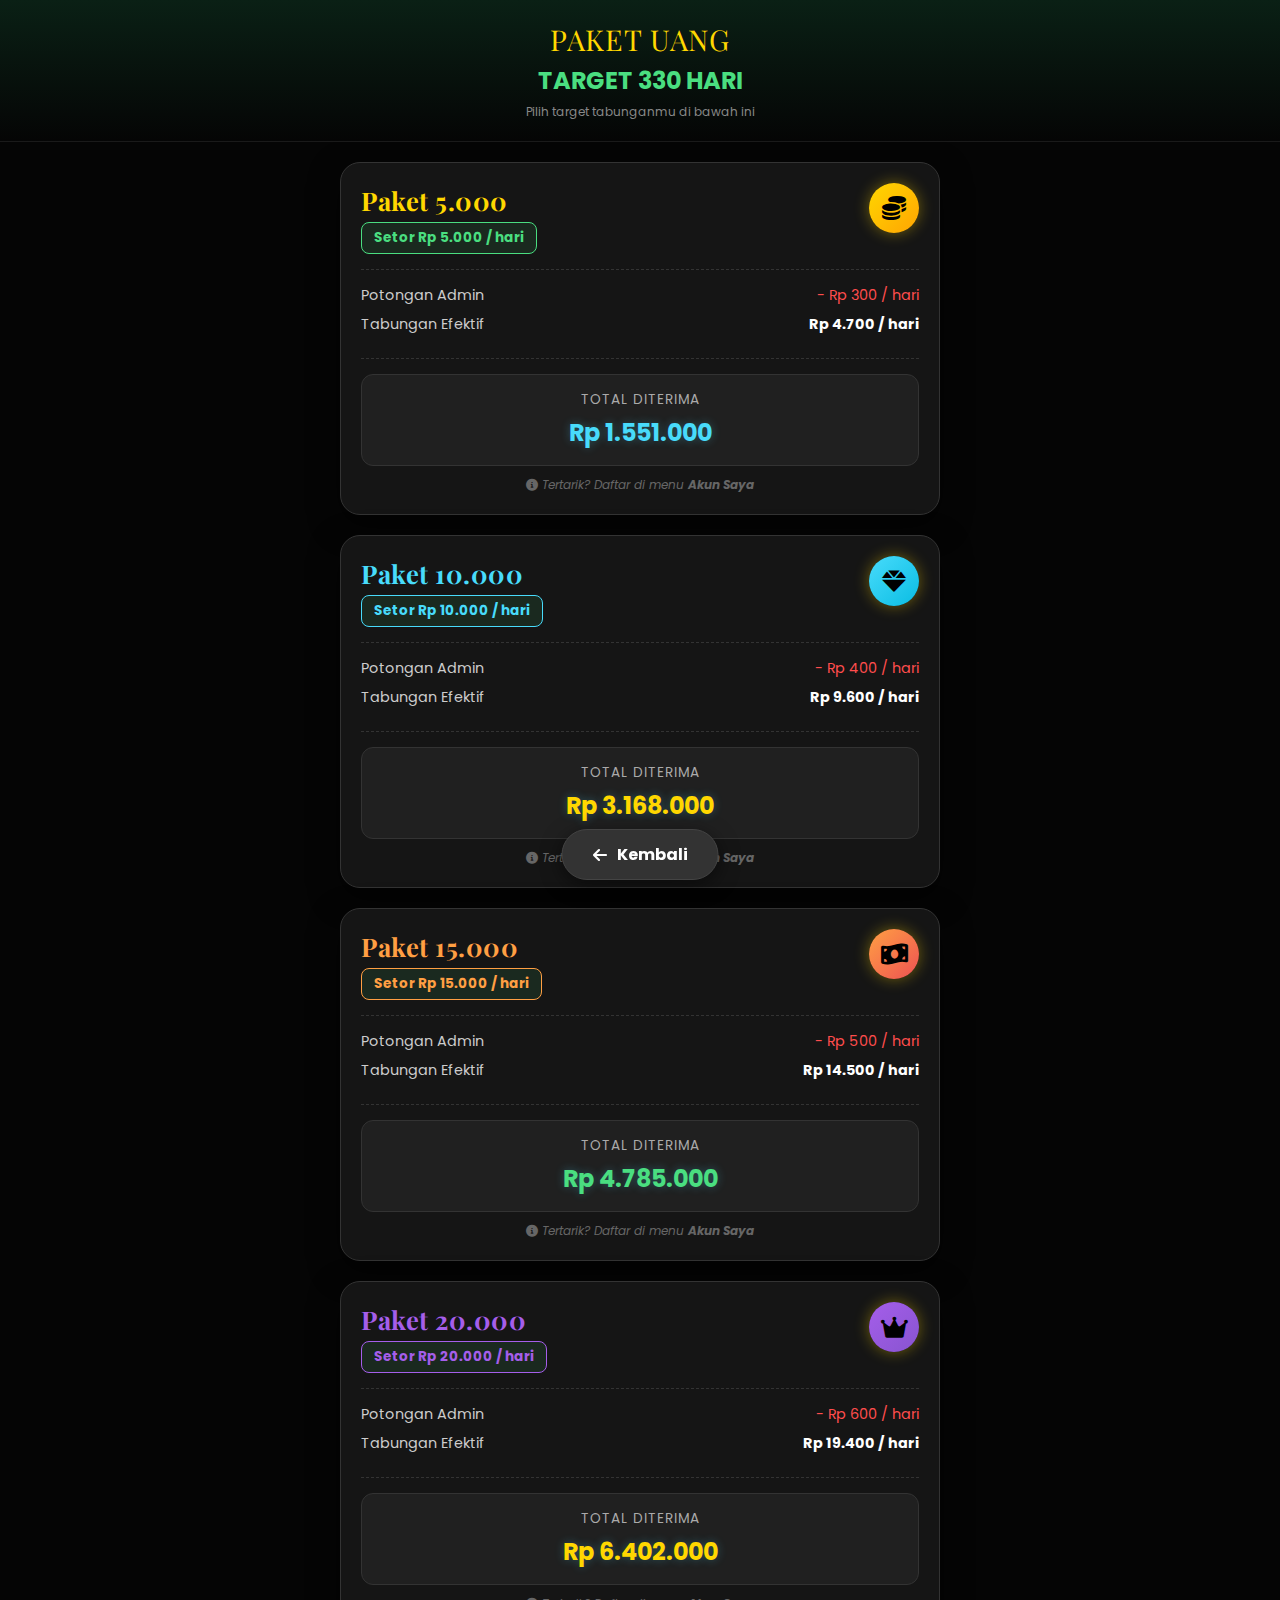
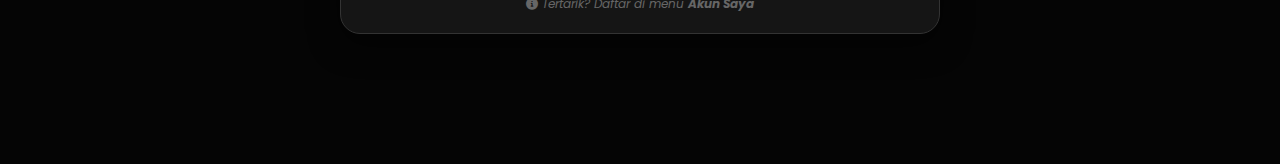
<file: PAKET NIZAMI VERSI AI/uang.html>
<!DOCTYPE html>
<html lang="id">
<head>
    <meta charset="UTF-8">
    <meta name="viewport" content="width=device-width, initial-scale=1.0, maximum-scale=1.0, user-scalable=no">
    <title>Paket Uang - Nizami</title>
    <link href="https://fonts.googleapis.com/css2?family=Poppins:wght@300;400;600;700&family=Playfair+Display:wght@700&display=swap" rel="stylesheet">
    <link rel="stylesheet" href="https://cdnjs.cloudflare.com/ajax/libs/font-awesome/6.0.0/css/all.min.css">
    
    <style>
        /* === GLOBAL STYLE === */
        body { background-color: #050505; color: #fff; font-family: 'Poppins', sans-serif; margin: 0; padding-bottom: 90px; }
        
        /* HEADER */
        header { padding: 20px 20px; background: linear-gradient(180deg, #0a2015 0%, #050505 100%); text-align: center; position: sticky; top: 0; z-index: 50; border-bottom: 1px solid #1a1a1a; }
        
        /* UPDATE FONT JUDUL (FORMAL) */
        .app-title { font-family: 'Playfair Display', serif; color: #ffd700; margin: 0; font-size: 1.8rem; letter-spacing: 1px; }
        .app-subtitle { font-family: 'Poppins', sans-serif; font-size: 1.5rem; color: #4ade80; font-weight: bold; margin-top: 5px; }
        .header-note { font-size: 0.75rem; color: #888; margin-top: 5px; }
        
        /* CONTAINER */
        .container { padding: 20px; max-width: 600px; margin: 0 auto; }
        
        /* CARD STYLE */
        .money-card {
            background: #151515; border: 1px solid #333; border-radius: 20px;
            padding: 20px; margin-bottom: 20px; position: relative; overflow: hidden;
            box-shadow: 0 10px 30px rgba(0,0,0,0.5); transition: transform 0.2s;
        }
        .money-card:active { transform: scale(0.98); }
        .money-card::before {
            content: ''; position: absolute; top: -50%; right: -50%; width: 200px; height: 200px;
            background: radial-gradient(circle, rgba(255,215,0,0.1) 0%, transparent 70%);
            border-radius: 50%; pointer-events: none;
        }

        /* CARD CONTENT */
        .mc-header { display: flex; justify-content: space-between; align-items: flex-start; margin-bottom: 15px; }
        
        /* UPDATE FONT NAMA PAKET (FORMAL) */
        .mc-title { font-size: 1.6rem; font-family: 'Playfair Display', serif; color: #ffd700; margin: 0; letter-spacing: 0.5px; }
        
        .mc-badge { 
            background: rgba(74, 222, 128, 0.1); color: #4ade80; padding: 5px 12px; 
            border-radius: 8px; font-size: 0.85rem; font-weight: bold; border: 1px solid #4ade80; display: inline-block; margin-top: 5px;
        }
        .mc-icon { 
            width: 50px; height: 50px; background: linear-gradient(135deg, #ffd700, #ffa502); 
            border-radius: 50%; display: flex; align-items: center; justify-content: center;
            color: #000; font-size: 1.5rem; box-shadow: 0 0 15px rgba(255, 215, 0, 0.4);
        }

        /* DETAILS */
        .mc-details { border-top: 1px dashed #333; border-bottom: 1px dashed #333; padding: 15px 0; margin-bottom: 15px; }
        .mc-row { display: flex; justify-content: space-between; font-size: 0.9rem; margin-bottom: 8px; color: #ccc; }
        .text-red { color: #ff4d4d; }
        .text-white { color: #fff; font-weight: bold; }

        /* TOTAL SECTION (CLEANER) */
        .mc-total { 
            background: rgba(255, 255, 255, 0.05); 
            border-radius: 12px; 
            padding: 15px; 
            text-align: center;
            border: 1px solid #333;
        }
        .mc-total-label { font-size: 0.85rem; color: #aaa; margin-bottom: 5px; text-transform: uppercase; letter-spacing: 1px; }
        .mc-total-val { font-size: 1.5rem; font-weight: bold; color: #48dbfb; text-shadow: 0 0 10px rgba(72, 219, 251, 0.3); }

        /* INFO DAFTAR */
        .info-reg {
            text-align: center; font-size: 0.75rem; color: #666; margin-top: 10px; font-style: italic;
        }

        /* BACK BUTTON */
        .fab-back {
            position: fixed; bottom: 20px; left: 50%; transform: translateX(-50%);
            background: #333; border: 1px solid #444; color: #fff;
            padding: 12px 30px; border-radius: 50px; font-weight: bold;
            display: flex; align-items: center; gap: 10px; text-decoration: none;
            box-shadow: 0 5px 20px rgba(0,0,0,0.5); z-index: 100; font-family: 'Poppins', sans-serif;
        }
    </style>
</head>
<body>

    <header>
        <div class="app-title">PAKET UANG</div>
        <div class="app-subtitle">TARGET 330 HARI</div>
        <div class="header-note">Pilih target tabunganmu di bawah ini</div>
    </header>

    <div class="container">
        
        <div class="money-card">
            <div class="mc-header">
                <div>
                    <h2 class="mc-title">Paket 5.000</h2>
                    <span class="mc-badge">Setor Rp 5.000 / hari</span>
                </div>
                <div class="mc-icon"><i class="fas fa-coins"></i></div>
            </div>
            <div class="mc-details">
                <div class="mc-row"><span>Potongan Admin</span><span class="text-red">- Rp 300 / hari</span></div>
                <div class="mc-row"><span>Tabungan Efektif</span><span class="text-white">Rp 4.700 / hari</span></div>
            </div>
            <div class="mc-total">
                <div class="mc-total-label">Total Diterima</div>
                <div class="mc-total-val">Rp 1.551.000</div>
            </div>
            <div class="info-reg"><i class="fas fa-info-circle"></i> Tertarik? Daftar di menu <b>Akun Saya</b></div>
        </div>

        <div class="money-card">
            <div class="mc-header">
                <div>
                    <h2 class="mc-title" style="color:#48dbfb;">Paket 10.000</h2>
                    <span class="mc-badge" style="color:#48dbfb; border-color:#48dbfb;">Setor Rp 10.000 / hari</span>
                </div>
                <div class="mc-icon" style="background: linear-gradient(135deg, #48dbfb, #0abde3);"><i class="fas fa-gem"></i></div>
            </div>
            <div class="mc-details">
                <div class="mc-row"><span>Potongan Admin</span><span class="text-red">- Rp 400 / hari</span></div>
                <div class="mc-row"><span>Tabungan Efektif</span><span class="text-white">Rp 9.600 / hari</span></div>
            </div>
            <div class="mc-total">
                <div class="mc-total-label">Total Diterima</div>
                <div class="mc-total-val" style="color:#ffd700;">Rp 3.168.000</div>
            </div>
            <div class="info-reg"><i class="fas fa-info-circle"></i> Tertarik? Daftar di menu <b>Akun Saya</b></div>
        </div>

        <div class="money-card">
            <div class="mc-header">
                <div>
                    <h2 class="mc-title" style="color:#ff9f43;">Paket 15.000</h2>
                    <span class="mc-badge" style="color:#ff9f43; border-color:#ff9f43;">Setor Rp 15.000 / hari</span>
                </div>
                <div class="mc-icon" style="background: linear-gradient(135deg, #ff9f43, #ee5253);"><i class="fas fa-money-bill-wave"></i></div>
            </div>
            <div class="mc-details">
                <div class="mc-row"><span>Potongan Admin</span><span class="text-red">- Rp 500 / hari</span></div>
                <div class="mc-row"><span>Tabungan Efektif</span><span class="text-white">Rp 14.500 / hari</span></div>
            </div>
            <div class="mc-total">
                <div class="mc-total-label">Total Diterima</div>
                <div class="mc-total-val" style="color:#4ade80;">Rp 4.785.000</div>
            </div>
            <div class="info-reg"><i class="fas fa-info-circle"></i> Tertarik? Daftar di menu <b>Akun Saya</b></div>
        </div>

        <div class="money-card">
            <div class="mc-header">
                <div>
                    <h2 class="mc-title" style="color:#a55eea;">Paket 20.000</h2>
                    <span class="mc-badge" style="color:#a55eea; border-color:#a55eea;">Setor Rp 20.000 / hari</span>
                </div>
                <div class="mc-icon" style="background: linear-gradient(135deg, #a55eea, #8854d0);"><i class="fas fa-crown"></i></div>
            </div>
            <div class="mc-details">
                <div class="mc-row"><span>Potongan Admin</span><span class="text-red">- Rp 600 / hari</span></div>
                <div class="mc-row"><span>Tabungan Efektif</span><span class="text-white">Rp 19.400 / hari</span></div>
            </div>
            <div class="mc-total">
                <div class="mc-total-label">Total Diterima</div>
                <div class="mc-total-val" style="color:#ffd700;">Rp 6.402.000</div>
            </div>
            <div class="info-reg"><i class="fas fa-info-circle"></i> Tertarik? Daftar di menu <b>Akun Saya</b></div>
        </div>

    </div>

    <a href="index.html" class="fab-back"><i class="fas fa-arrow-left"></i> Kembali</a>

</body>
</html>
</file>
